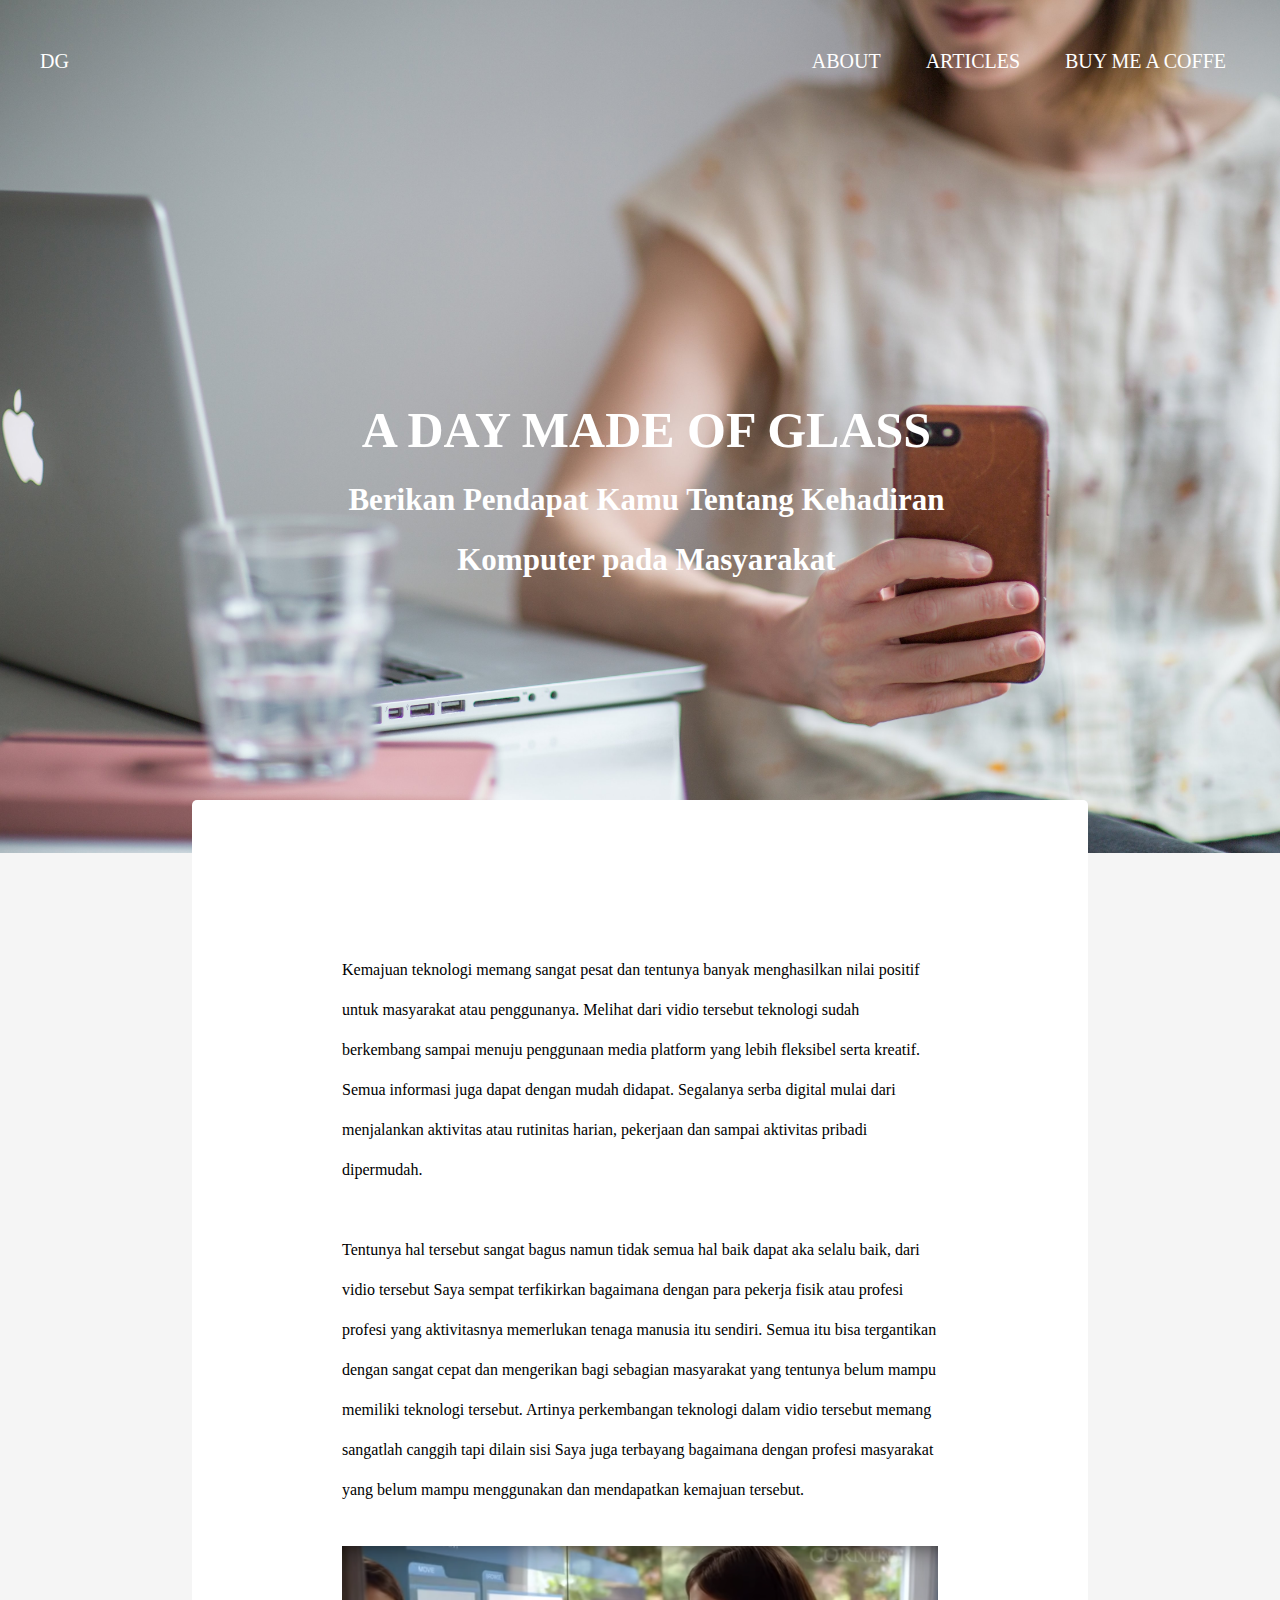
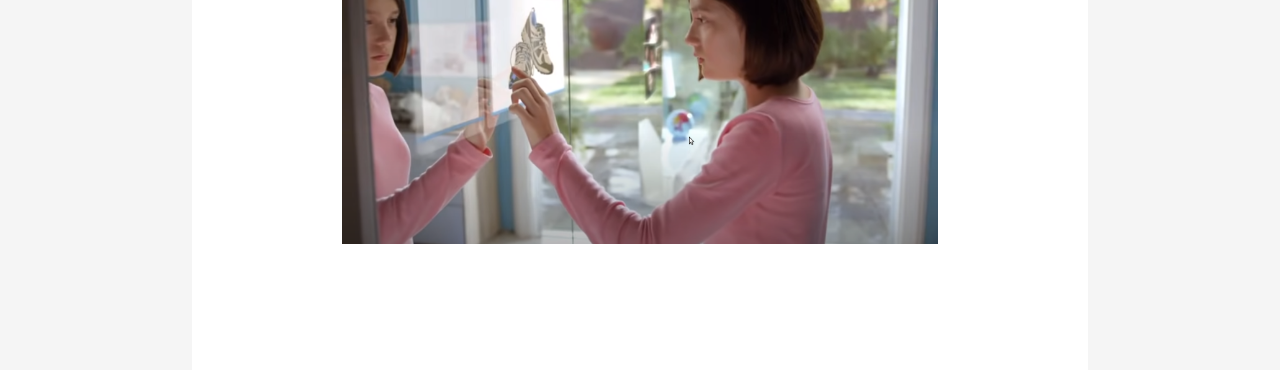
<file: tugas1.html>
<!DOCTYPE html>
<html lang="en">
<head>
    <meta charset="UTF-8">
    <meta http-equiv="X-UA-Compatible" content="IE=edge">
    <meta name="viewport" content="width=device-width, initial-scale=1.0">
    <title>DG - Tugas 1</title>
    <link rel="stylesheet" href="styleArticles.css">
</head>
<body>
    <header>
        <img src="/img/t1.jpg" alt="" width="100%"  class="topgambar">
        <nav>
            <div class="logo">DG</div>
            <div class="nav-links">
                <ul>
                    <li><a href="#">ABOUT</a></li>
                    <li><a href="#">ARTICLES</a></li>
                    <li><a href="#">BUY ME A COFFE</a></li>
                </ul>
            </div>
        </nav>
        <div class="toptxt">
            <h1>A DAY MADE OF GLASS</h1>
            <h2>Berikan Pendapat Kamu Tentang Kehadiran Komputer pada Masyarakat</h2>
        </div>
    </header>
    <main>
        <article>
            <div class="content">
                <p>
                    Kemajuan teknologi memang sangat pesat dan tentunya banyak menghasilkan nilai positif untuk masyarakat atau penggunanya.
                    Melihat dari vidio tersebut teknologi sudah berkembang sampai menuju penggunaan media platform yang lebih fleksibel serta kreatif. 
                    Semua informasi juga dapat dengan mudah didapat. Segalanya serba digital mulai dari menjalankan aktivitas atau rutinitas harian, pekerjaan dan sampai aktivitas pribadi dipermudah.

                <br><br>
                    Tentunya hal tersebut sangat bagus namun tidak semua hal baik dapat aka selalu baik, dari vidio tersebut Saya sempat terfikirkan bagaimana dengan para pekerja fisik atau profesi profesi yang aktivitasnya memerlukan tenaga manusia itu sendiri.
                    Semua itu bisa tergantikan dengan sangat cepat dan mengerikan bagi sebagian masyarakat yang tentunya belum mampu memiliki teknologi tersebut. 
                    Artinya perkembangan teknologi dalam vidio tersebut memang sangatlah canggih tapi dilain sisi Saya juga terbayang bagaimana dengan profesi masyarakat yang belum mampu menggunakan dan mendapatkan kemajuan tersebut.
                </p>
                <br><br>
                <img src="/img/tugas1/gmb1.png" width="100%" alt="gambar a day made of glass">
            </div>
        </article>
    </main>
</body>
</html>
</file>
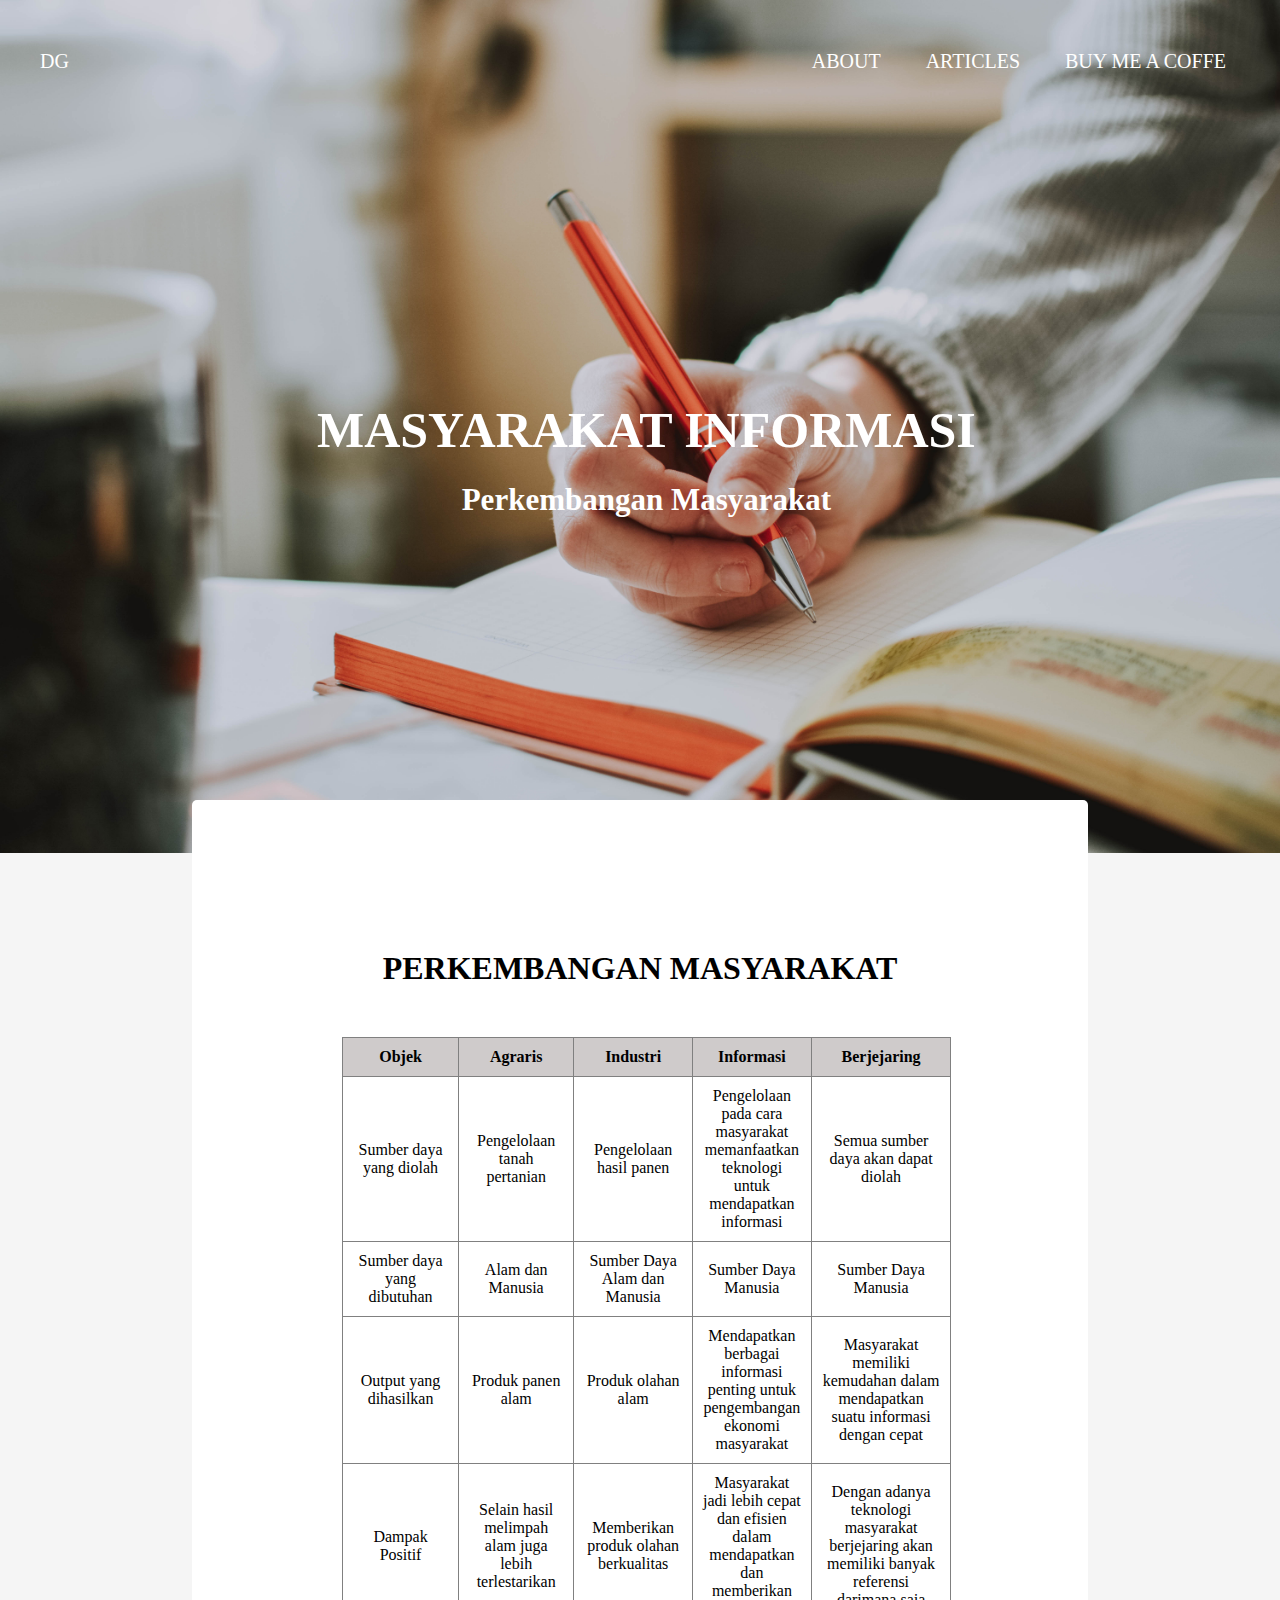
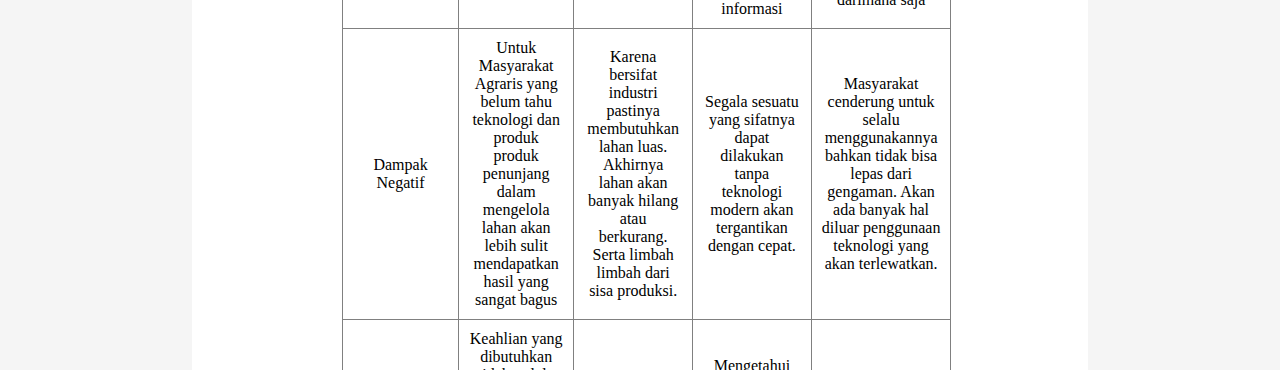
<file: tugas2.html>
<!DOCTYPE html>
<html lang="en">
<head>
    <meta charset="UTF-8">
    <meta http-equiv="X-UA-Compatible" content="IE=edge">
    <meta name="viewport" content="width=device-width, initial-scale=1.0">
    <title>DG - Tugas 2</title>
    <link rel="stylesheet" href="styleArticles.css">
</head>
<body>
    <header>
        <img src="/img/t2.jpg" alt="" width="100%"  class="topgambar">
        <nav>
            <div class="logo">DG</div>
            <div class="nav-links">
                <ul>
                    <li><a href="#">ABOUT</a></li>
                    <li><a href="#">ARTICLES</a></li>
                    <li><a href="#">BUY ME A COFFE</a></li>
                </ul>
            </div>
        </nav>
        <div class="toptxt">
            <h1>MASYARAKAT INFORMASI</h1>
            <h2>Perkembangan Masyarakat</h2>
        </div>
    </header>
    <main>
        <article>
            <div class="content">
                <h1>PERKEMBANGAN MASYARAKAT</h1>
                <table width="100%" border="1">
                    <thead>
                        <tr>
                            <th>Objek</th>
                            <th>Agraris</th>
                            <th>Industri</th>
                            <th>Informasi</th>
                            <th>Berjejaring</th>
                        </tr>
                    </thead>
                    <tbody>
                        <tr>
                            <td>Sumber daya yang diolah</td>
                            <td>Pengelolaan tanah pertanian</td>
                            <td>Pengelolaan hasil panen</td>
                            <td>Pengelolaan pada cara masyarakat memanfaatkan teknologi untuk mendapatkan informasi</td>
                            <td>Semua sumber daya akan dapat diolah</td>
                        </tr>
                        <tr>
                            <td>Sumber daya yang dibutuhan</td>
                            <td>Alam dan Manusia</td>
                            <td>Sumber Daya Alam dan Manusia</td>
                            <td>Sumber Daya Manusia</td>
                            <td>Sumber Daya Manusia</td>
                        </tr>
                        <tr>
                            <td>Output yang dihasilkan</td>
                            <td>Produk panen alam</td>
                            <td>Produk olahan alam</td>
                            <td>Mendapatkan berbagai informasi penting untuk pengembangan ekonomi masyarakat</td>
                            <td>Masyarakat memiliki kemudahan dalam mendapatkan suatu informasi dengan cepat</td>
                        </tr>
                        <tr>
                            <td>Dampak Positif</td>
                            <td>Selain hasil melimpah alam juga lebih terlestarikan</td>
                            <td>Memberikan produk olahan berkualitas</td>
                            <td>Masyarakat jadi lebih cepat dan efisien dalam mendapatkan dan memberikan informasi</td>
                            <td>Dengan adanya teknologi masyarakat berjejaring akan memiliki banyak referensi darimana saja</td>
                        </tr>
                        <tr>
                            <td>Dampak Negatif</td>
                            <td>Untuk Masyarakat Agraris yang belum tahu teknologi dan produk produk penunjang dalam mengelola lahan akan lebih sulit mendapatkan hasil yang sangat bagus</td>
                            <td>Karena bersifat industri pastinya membutuhkan lahan luas. Akhirnya lahan akan banyak hilang atau berkurang. Serta limbah limbah dari sisa produksi.</td>
                            <td>Segala sesuatu yang sifatnya dapat dilakukan tanpa teknologi modern akan tergantikan dengan cepat.</td>
                            <td>Masyarakat cenderung untuk selalu menggunakannya bahkan tidak bisa lepas dari gengaman. Akan ada banyak hal diluar penggunaan teknologi yang akan terlewatkan.</td>
                        </tr>
                        <tr>
                            <td>Keahlian yang dibutuhkan </td>
                            <td>Keahlian yang dibutuhkan tidak terlalu banyak. Contohnya seperti bagaimana cara membajak, menanam, pengobatan, pengairan serta pengetahuan tentang cuaca.</td>
                            <td>Keahlian yang dibutuhkan ialah mampu menggunakan atau mengoprasikan teknologi yang ada.</td>
                            <td>Mengetahui Teknologi modern, mampu mengoprasikan alat modern, mampu mencari mendapatkan dan memberikan informasi.</td>
                            <td>Masyarakat harus bisa menggunakan atau mengoprasikan sebuah alat modern. Memahami fungsinya</td>
                        </tr>
                        <tr>
                            <td>Teknologi</td>
                            <td>Teknologi yang dibutuhkan untuk masyarakat Agraris masih terbilang menengah kebawah </td>
                            <td>Teknologi yang digunakan sudah masuk kelas tinggi karena untuk menghasilkan produk terbaik, Masyarakat Industri akan membutuhkan alat yang canggih.</td>
                            <td>Teknologi modern untuk masyarakat informasi sangatlah penting sebagai media perantara.</td>
                            <td>Teknologi pada masyarakat sudah termasuk canggih.</td>
                        </tr>
                        <tr>
                            <td>Prinsip Perkembangan</td>
                            <td>Sebagai masyarakarat yang masih belum mengikuti banyak perkembangan teknologi , membuat masyarakat susah dalam berkembang dalam berbagai bidang.</td>
                            <td>Masyarakat  mulai beradaptasi dengan perubahan dan perkembangan yang ada pada lingkungan.</td>
                            <td>Masyarakat  lebih mudah mendapatkan informasi yang bisa membangun atau membentuk perkembangan pada diri mereka sendiri.</td>
                            <td>Masyarakat akan  jauh lebih cepat mengikuti perkembangan yang ada karena sudah termasuk kedalam golongan  berjejaring.</td>
                        </tr>
                        <tr>
                            <td>Model Produksi dalam bidang Ekonomi</td>
                            <td>Biasanya model produksi yang digunakan masih bersifat  tradisional.</td>
                            <td>Masyarakat masih menggunakan model tradisional namun sebagian juga sudah mulai menerapkan model produksi modern.</td>
                            <td>Masyarakat sudah banyak mengerti bagaimana prinsip dan praktik model produksi ekonomi.</td>
                            <td>Mayoritas masyarakat menggunakan model produksi modern dalam bidang perekonomiannya.</td>
                        </tr>
                    </tbody>
                </table>
            </div>
        </article>
    </main>
</body>
</html>
</body>
</html>
</file>
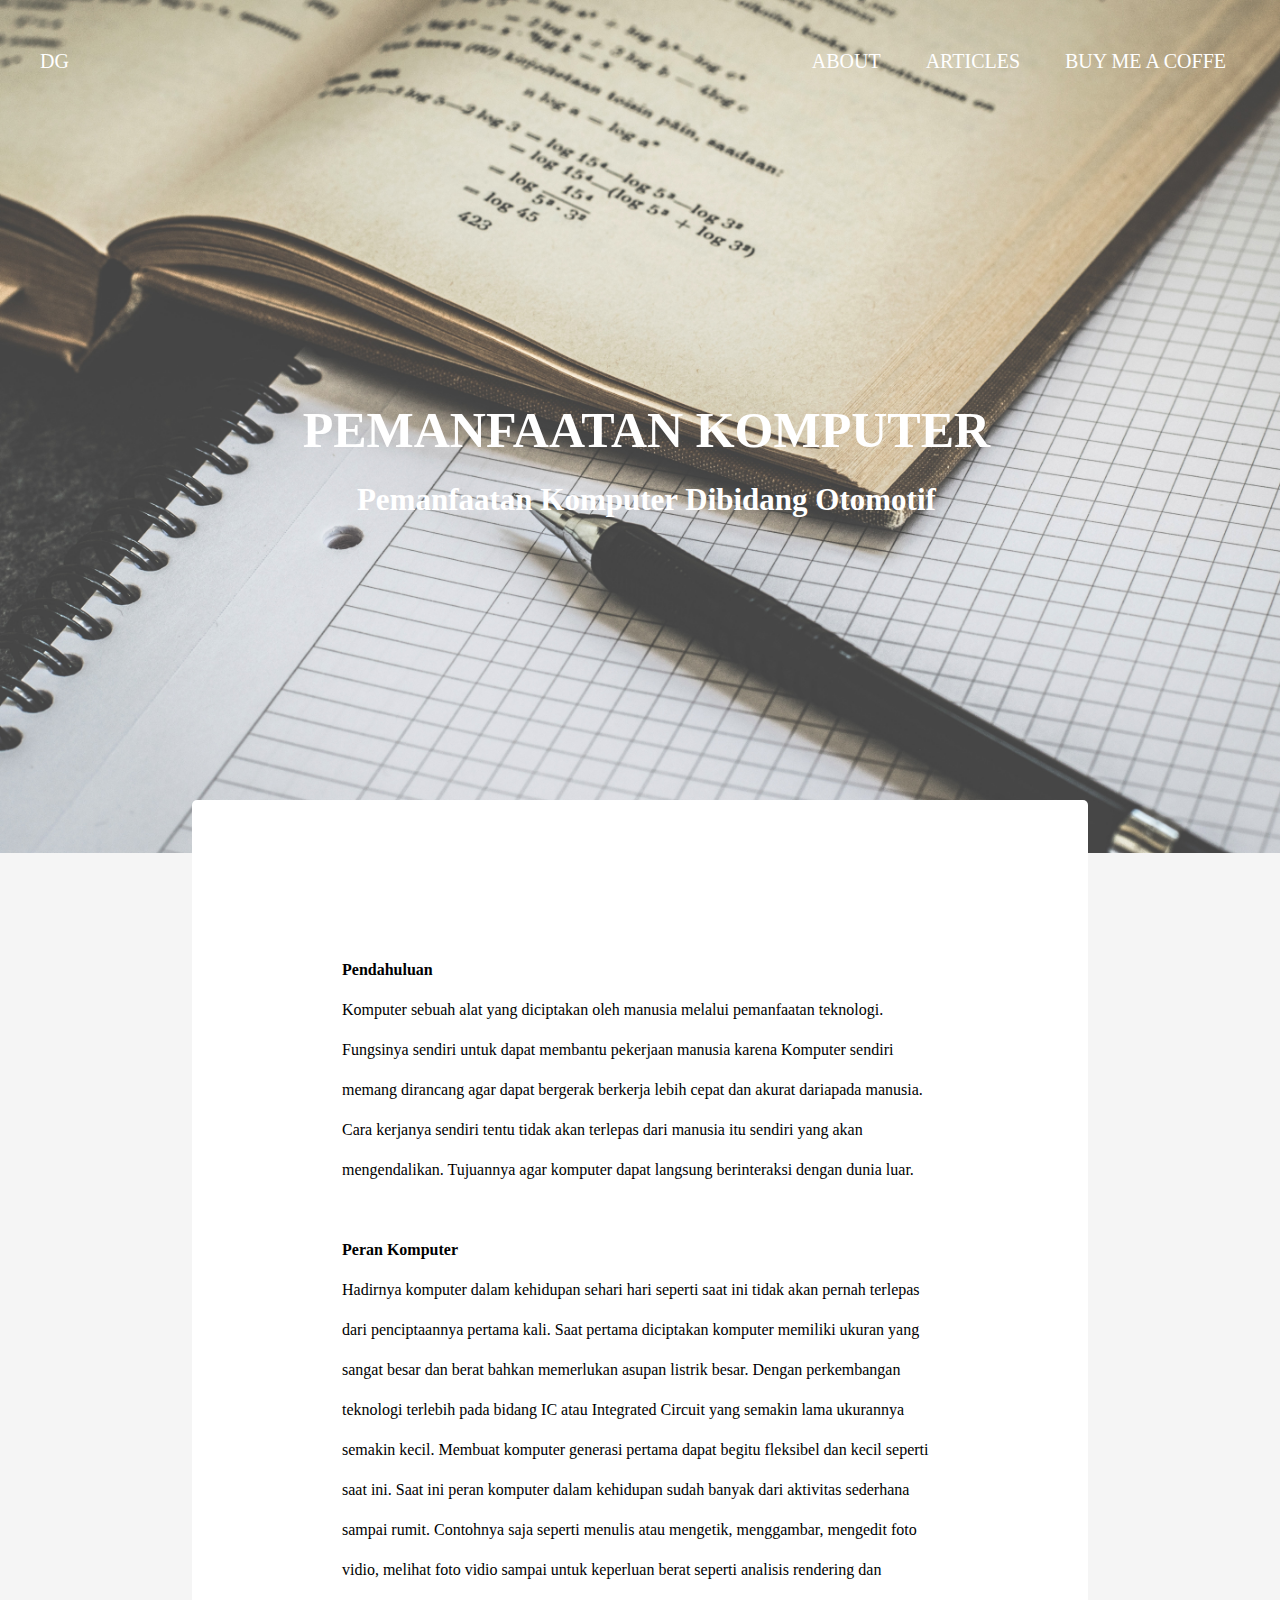
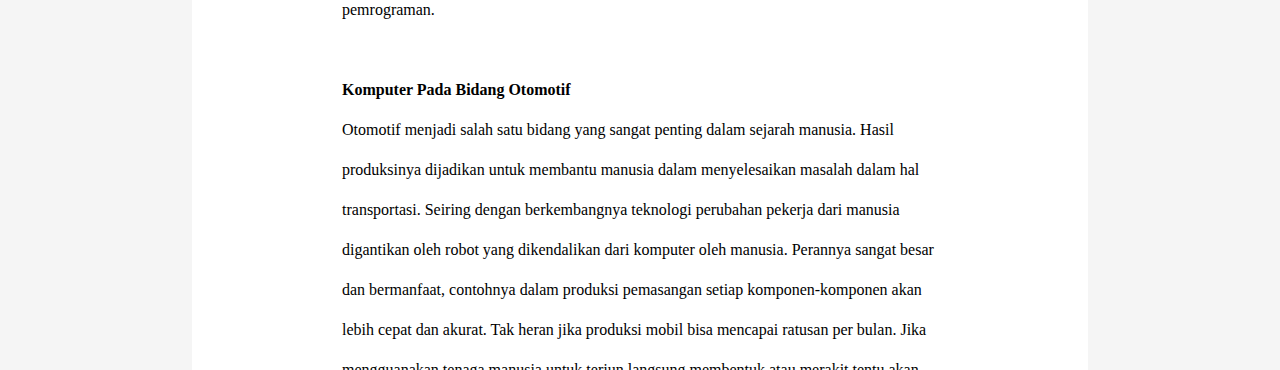
<file: tugas3.html>
<!DOCTYPE html>
<html lang="en">
<head>
    <meta charset="UTF-8">
    <meta http-equiv="X-UA-Compatible" content="IE=edge">
    <meta name="viewport" content="width=device-width, initial-scale=1.0">
    <title>DG - Tugas 1</title>
    <link rel="stylesheet" href="styleArticles.css">
</head>
<body>
    <header>
        <img src="/img/t3.jpg" alt="" width="100%"  class="topgambar">
        <nav>
            <div class="logo">DG</div>
            <div class="nav-links">
                <ul>
                    <li><a href="#">ABOUT</a></li>
                    <li><a href="#">ARTICLES</a></li>
                    <li><a href="#">BUY ME A COFFE</a></li>
                </ul>
            </div>
        </nav>
        <div class="toptxt">
            <h1>PEMANFAATAN KOMPUTER</h1>
            <h2>Pemanfaatan Komputer Dibidang Otomotif</h2>
        </div>
    </header>
    <main>
        <article>
            <div class="content">
                <p>
                    <strong>Pendahuluan</strong>
                    <br>
                    Komputer sebuah alat yang diciptakan oleh manusia melalui pemanfaatan teknologi. Fungsinya sendiri untuk dapat membantu pekerjaan manusia karena Komputer sendiri memang dirancang agar dapat bergerak berkerja lebih cepat dan akurat dariapada manusia. Cara kerjanya sendiri tentu tidak akan terlepas dari manusia itu sendiri yang akan mengendalikan. Tujuannya agar komputer dapat langsung berinteraksi dengan dunia luar. 
                    <br><br>
                    <strong>Peran Komputer</strong>
                    <br>
                    Hadirnya komputer dalam kehidupan sehari hari seperti saat ini tidak akan pernah terlepas dari penciptaannya pertama kali. Saat pertama diciptakan komputer memiliki ukuran yang sangat besar dan berat bahkan memerlukan asupan listrik besar. Dengan perkembangan teknologi terlebih pada bidang IC atau Integrated Circuit yang semakin lama ukurannya semakin kecil. Membuat komputer generasi pertama dapat begitu fleksibel dan kecil seperti saat ini. 
                    Saat ini peran komputer dalam kehidupan sudah banyak dari aktivitas sederhana sampai rumit. Contohnya saja seperti menulis atau mengetik, menggambar, mengedit foto vidio, melihat foto vidio  sampai untuk keperluan berat seperti analisis rendering dan pemrograman. 
                    <br><br>
                    <strong>Komputer Pada Bidang Otomotif</strong>
                    <br>
                    Otomotif menjadi salah satu bidang yang sangat penting dalam sejarah manusia. Hasil produksinya dijadikan untuk membantu manusia dalam menyelesaikan masalah dalam hal transportasi. Seiring dengan berkembangnya teknologi perubahan pekerja dari manusia digantikan oleh robot yang dikendalikan dari komputer oleh manusia. Perannya sangat besar dan bermanfaat, contohnya dalam produksi pemasangan setiap komponen-komponen akan lebih cepat dan akurat. Tak heran jika produksi mobil bisa mencapai ratusan per bulan. Jika mengguanakan tenaga manusia untuk terjun langsung membentuk atau merakit tentu akan memakan banyak waktu dan stamina. Komputer juga dapat dikendalikan untuk bisa mengangkat benda-benda yang memiliki beban berat. Dengan begitu peran Komputer sendiri menjadi sangat penting dan menguntungkan.
                </p>
                <br><br>
                <img src="/img/tugas3/gmb.JPG" width="30%" alt="gambar a day made of glass">
            </div>
        </article>
    </main>
</body>
</html>
</file>
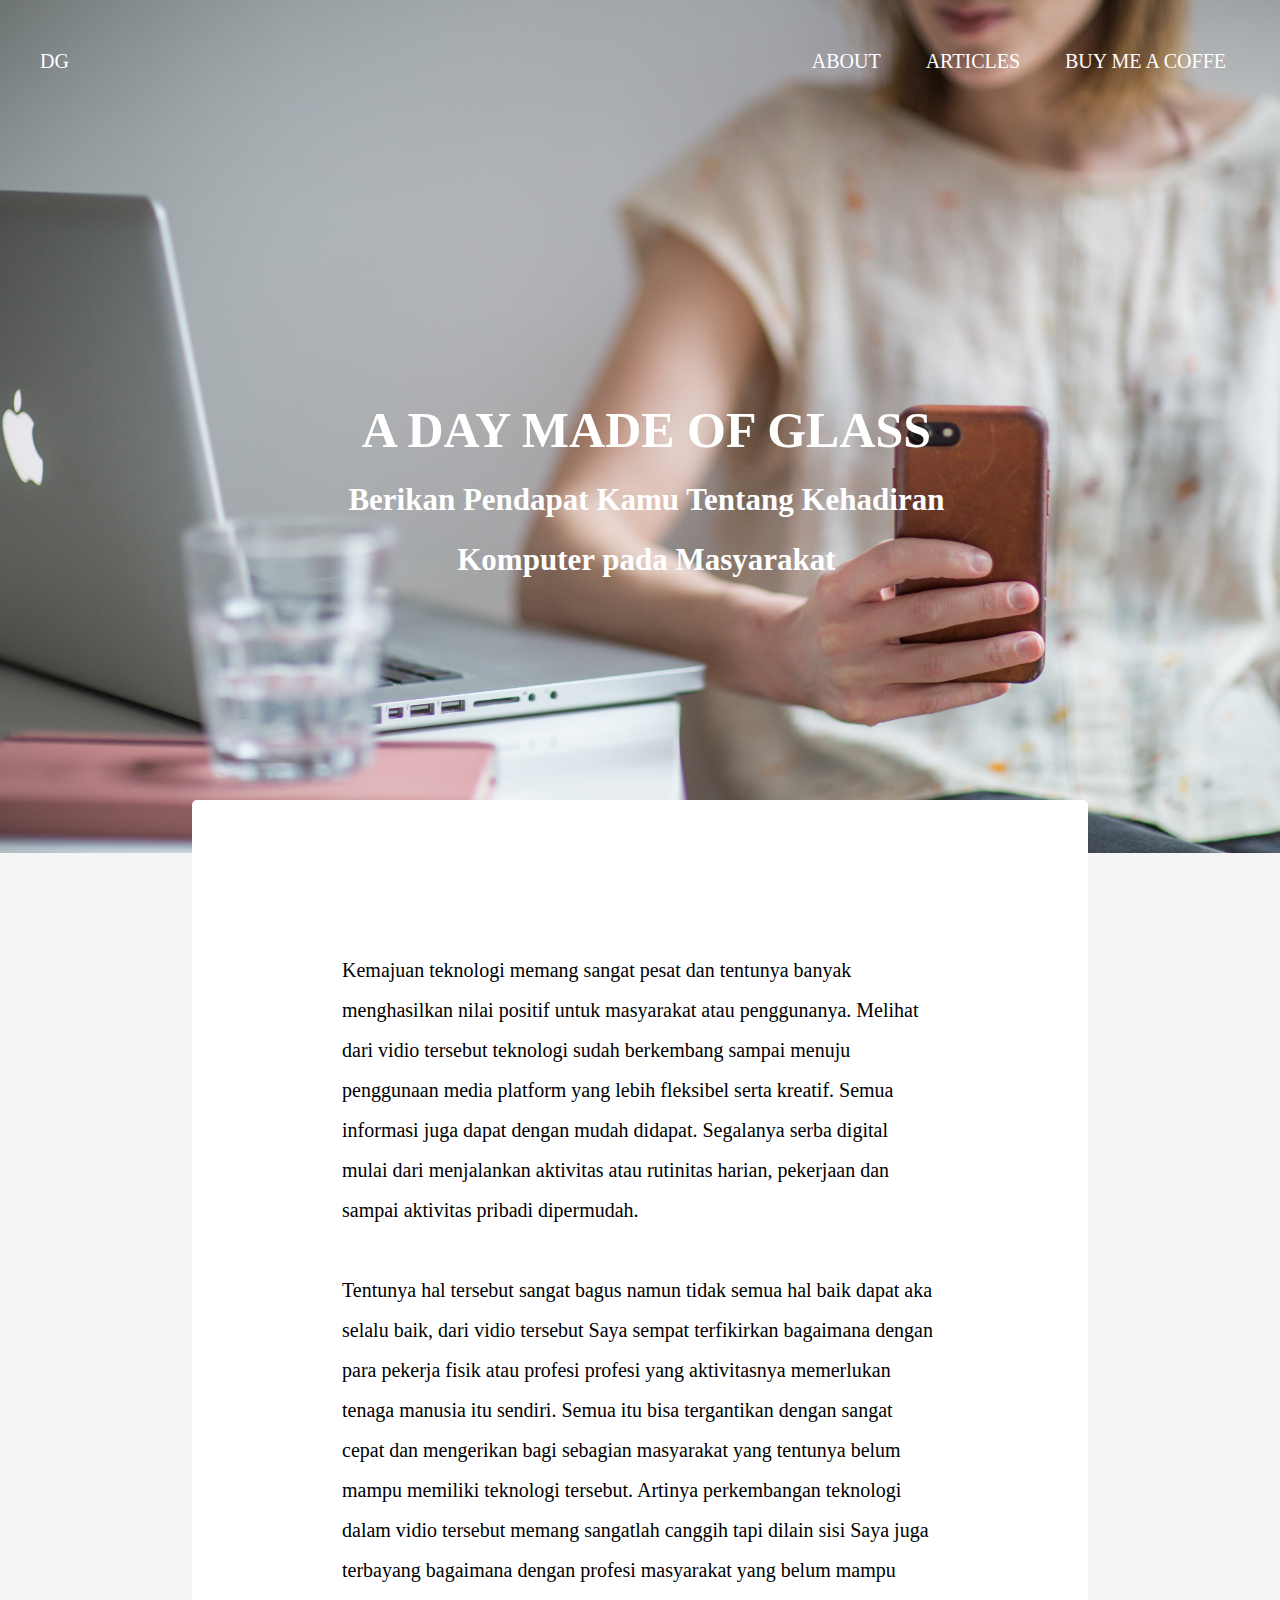
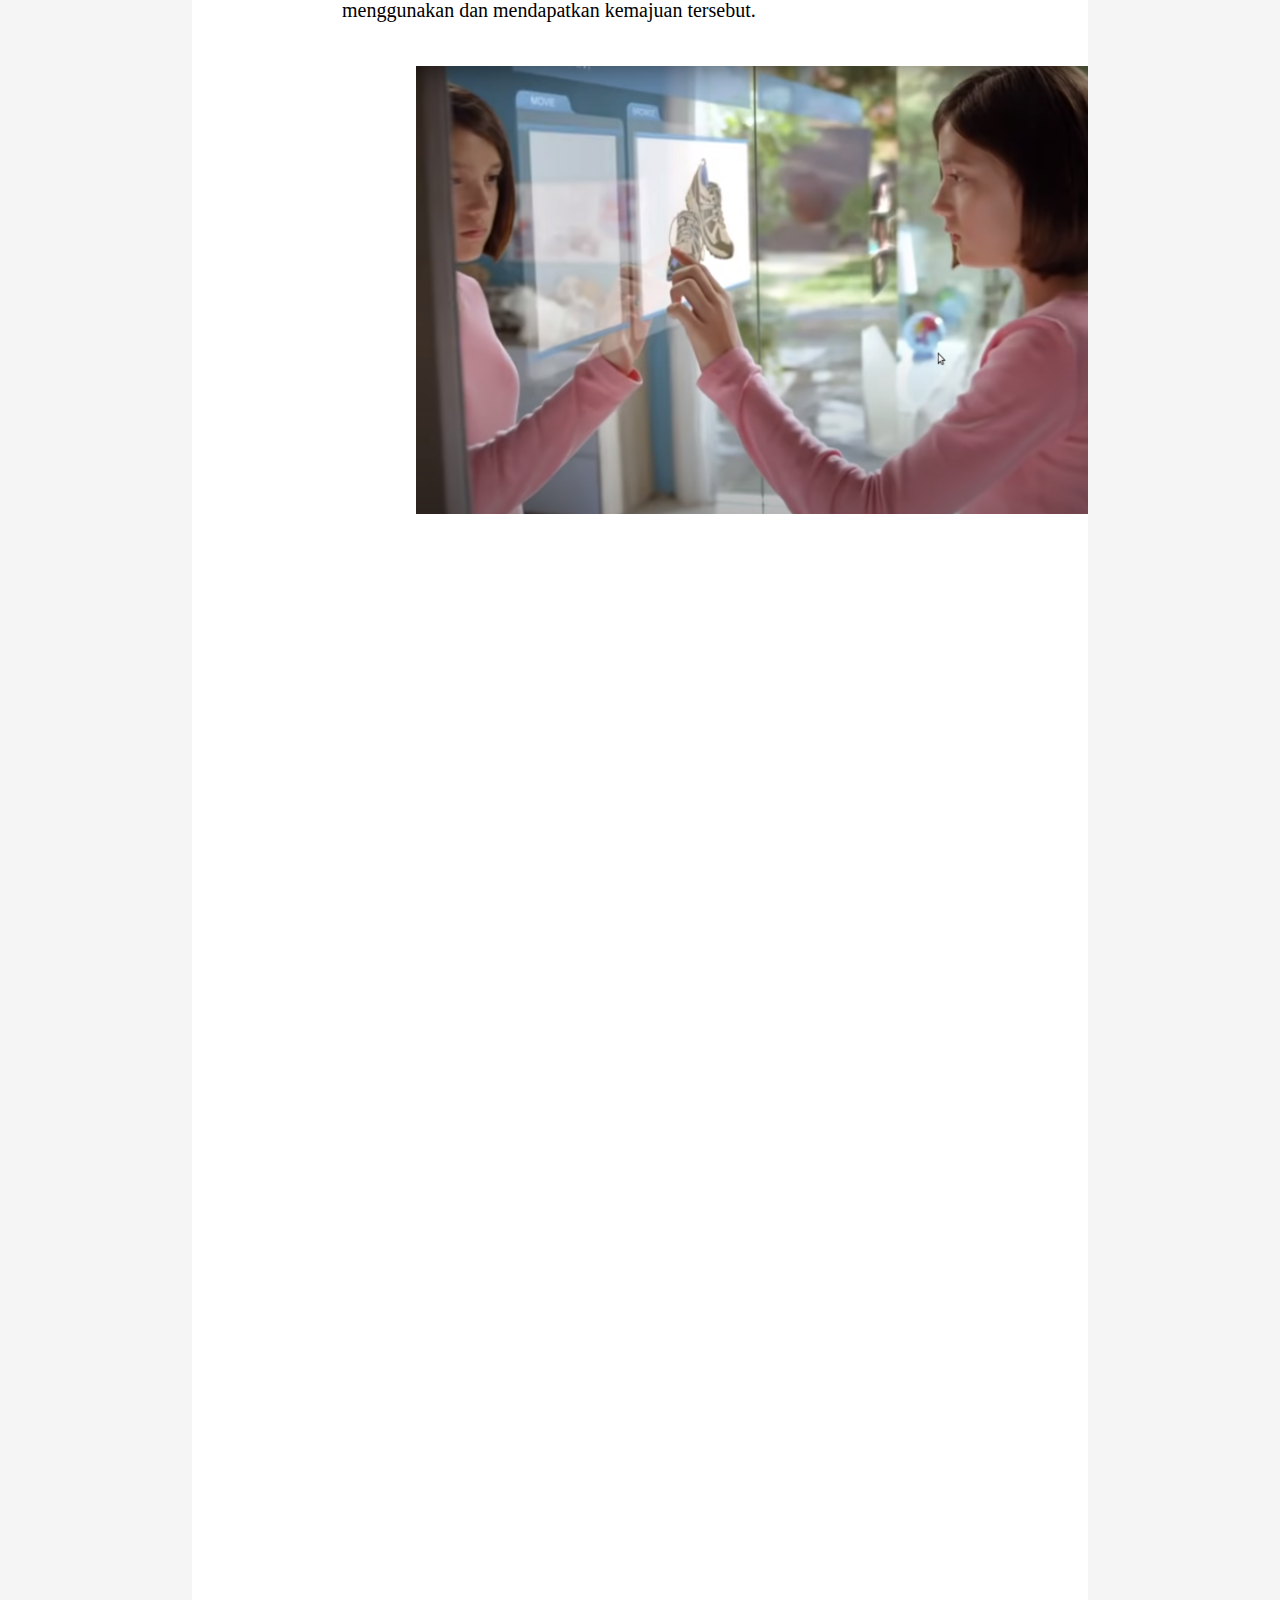
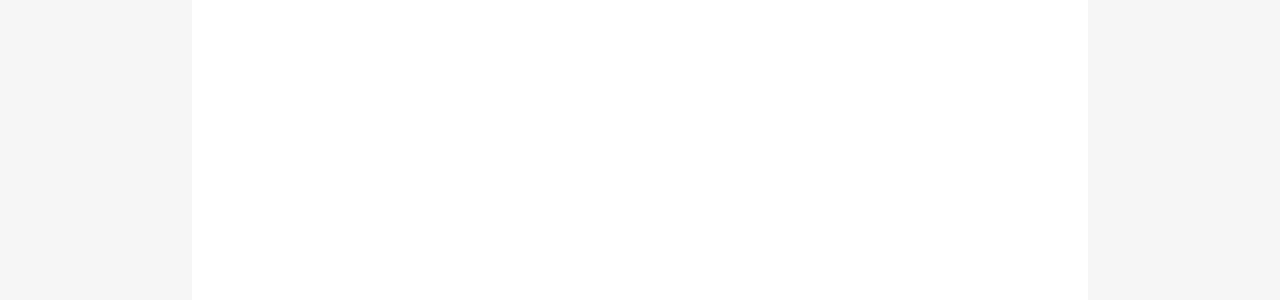
<file: work/tugas1.html>
<!DOCTYPE html>
<html lang="en">
<head>
    <meta charset="UTF-8">
    <meta http-equiv="X-UA-Compatible" content="IE=edge">
    <meta name="viewport" content="width=device-width, initial-scale=1.0">
    <title>DG - Tugas 1</title>
    <link rel="stylesheet" href="../style/styleArticles.css">
</head>
<body>
    <header>
        <img src="/img/tugas1/t1.jpg" alt="" width="100%"  class="topgambar">
        <nav>
            <div class="logo">DG</div>
            <div class="nav-links">
                <ul>
                    <li><a href="#">ABOUT</a></li>
                    <li><a href="#">ARTICLES</a></li>
                    <li><a href="#">BUY ME A COFFE</a></li>
                </ul>
            </div>
        </nav>
        <div class="toptxt">
            <h1>A DAY MADE OF GLASS</h1>
            <h2>Berikan Pendapat Kamu Tentang Kehadiran Komputer pada Masyarakat</h2>
        </div>
    </header>
    <main>
        <article>
            <div class="content">
                <p>
                    Kemajuan teknologi memang sangat pesat dan tentunya banyak menghasilkan nilai positif untuk masyarakat atau penggunanya.
                    Melihat dari vidio tersebut teknologi sudah berkembang sampai menuju penggunaan media platform yang lebih fleksibel serta kreatif. 
                    Semua informasi juga dapat dengan mudah didapat. Segalanya serba digital mulai dari menjalankan aktivitas atau rutinitas harian, pekerjaan dan sampai aktivitas pribadi dipermudah.

                <br><br>
                    Tentunya hal tersebut sangat bagus namun tidak semua hal baik dapat aka selalu baik, dari vidio tersebut Saya sempat terfikirkan bagaimana dengan para pekerja fisik atau profesi profesi yang aktivitasnya memerlukan tenaga manusia itu sendiri.
                    Semua itu bisa tergantikan dengan sangat cepat dan mengerikan bagi sebagian masyarakat yang tentunya belum mampu memiliki teknologi tersebut. 
                    Artinya perkembangan teknologi dalam vidio tersebut memang sangatlah canggih tapi dilain sisi Saya juga terbayang bagaimana dengan profesi masyarakat yang belum mampu menggunakan dan mendapatkan kemajuan tersebut.
                </p>
                <br><br>
                <img src="/img/tugas1/gmb1.png" width="100%" alt="gambar a day made of glass">
            </div>
        </article>
    </main>
</body>
</html>
</file>
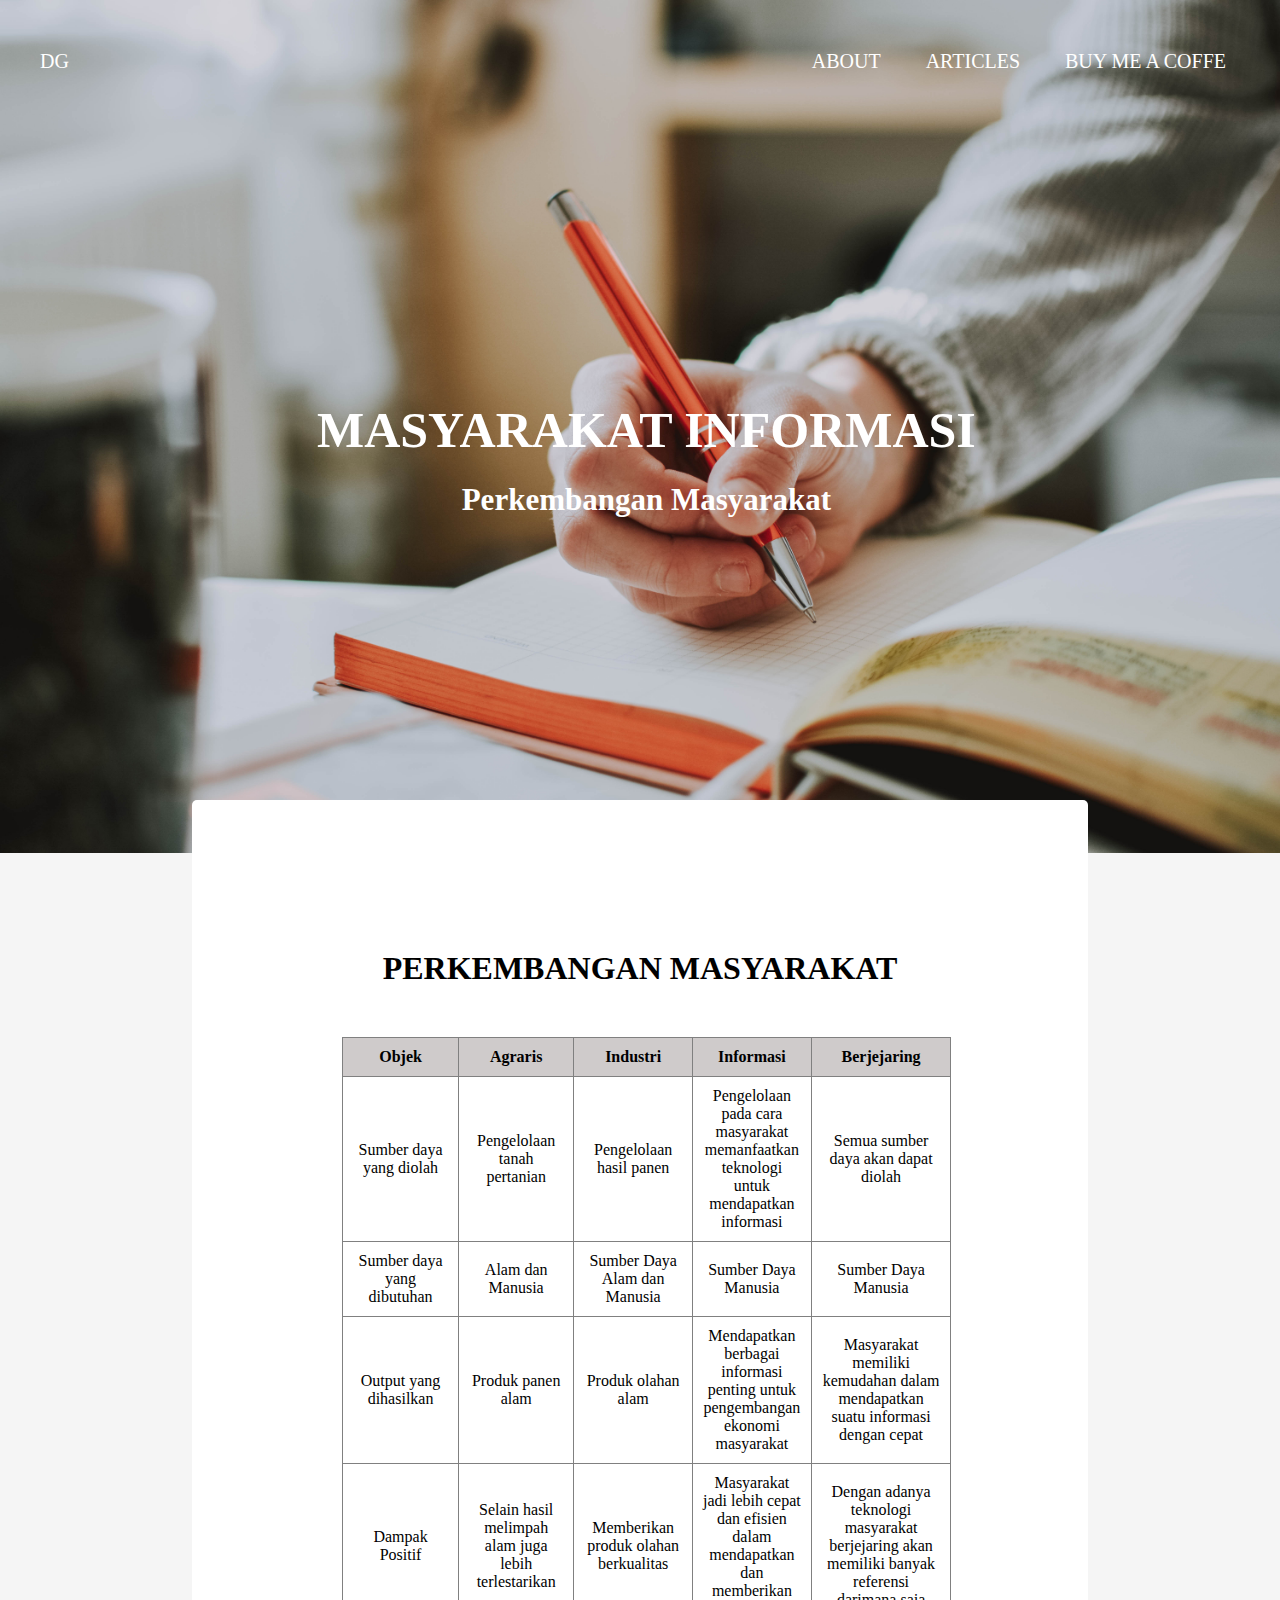
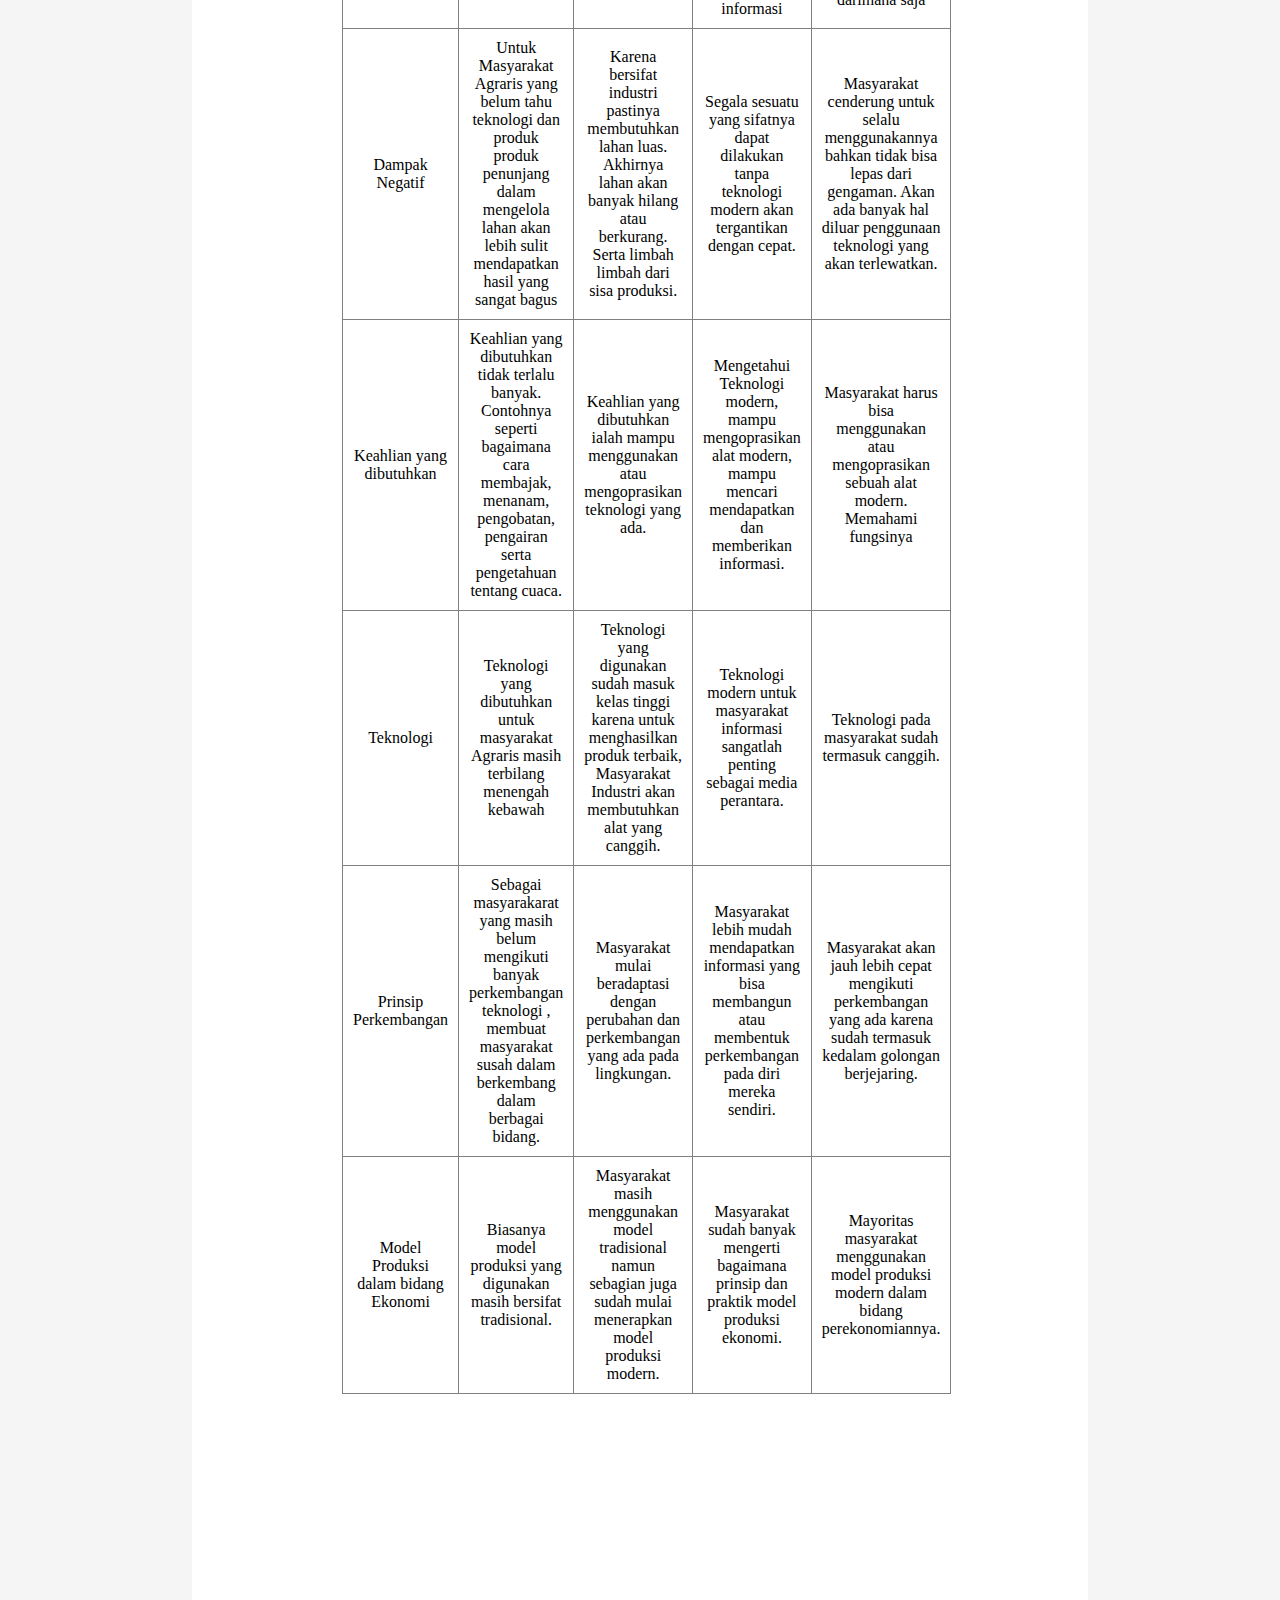
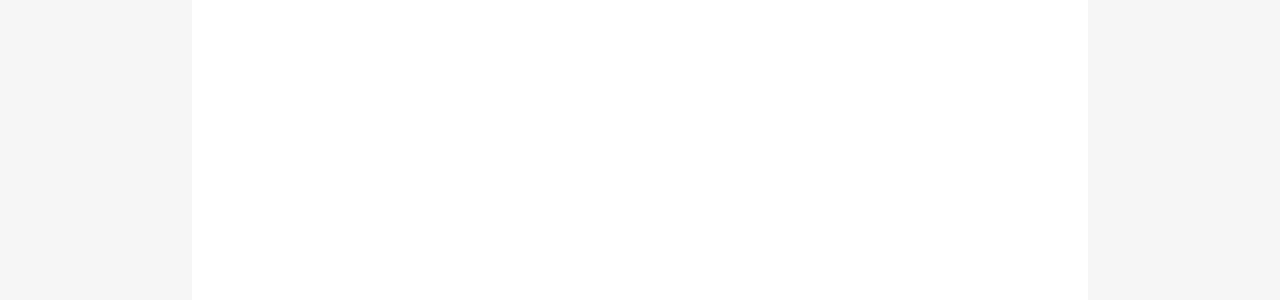
<file: work/tugas2.html>
<!DOCTYPE html>
<html lang="en">
<head>
    <meta charset="UTF-8">
    <meta http-equiv="X-UA-Compatible" content="IE=edge">
    <meta name="viewport" content="width=device-width, initial-scale=1.0">
    <title>DG - Tugas 2</title>
    <link rel="stylesheet" href="../style/styleArticles.css">
</head>
<body>
    <header>
        <img src="/img/tugas2/t2.jpg" alt="" width="100%"  class="topgambar">
        <nav>
            <div class="logo">DG</div>
            <div class="nav-links">
                <ul>
                    <li><a href="#">ABOUT</a></li>
                    <li><a href="#">ARTICLES</a></li>
                    <li><a href="#">BUY ME A COFFE</a></li>
                </ul>
            </div>
        </nav>
        <div class="toptxt">
            <h1>MASYARAKAT INFORMASI</h1>
            <h2>Perkembangan Masyarakat</h2>
        </div>
    </header>
    <main>
        <article>
            <div class="content">
                <h1>PERKEMBANGAN MASYARAKAT</h1>
                <table width="100%" border="1">
                    <thead>
                        <tr>
                            <th>Objek</th>
                            <th>Agraris</th>
                            <th>Industri</th>
                            <th>Informasi</th>
                            <th>Berjejaring</th>
                        </tr>
                    </thead>
                    <tbody>
                        <tr>
                            <td>Sumber daya yang diolah</td>
                            <td>Pengelolaan tanah pertanian</td>
                            <td>Pengelolaan hasil panen</td>
                            <td>Pengelolaan pada cara masyarakat memanfaatkan teknologi untuk mendapatkan informasi</td>
                            <td>Semua sumber daya akan dapat diolah</td>
                        </tr>
                        <tr>
                            <td>Sumber daya yang dibutuhan</td>
                            <td>Alam dan Manusia</td>
                            <td>Sumber Daya Alam dan Manusia</td>
                            <td>Sumber Daya Manusia</td>
                            <td>Sumber Daya Manusia</td>
                        </tr>
                        <tr>
                            <td>Output yang dihasilkan</td>
                            <td>Produk panen alam</td>
                            <td>Produk olahan alam</td>
                            <td>Mendapatkan berbagai informasi penting untuk pengembangan ekonomi masyarakat</td>
                            <td>Masyarakat memiliki kemudahan dalam mendapatkan suatu informasi dengan cepat</td>
                        </tr>
                        <tr>
                            <td>Dampak Positif</td>
                            <td>Selain hasil melimpah alam juga lebih terlestarikan</td>
                            <td>Memberikan produk olahan berkualitas</td>
                            <td>Masyarakat jadi lebih cepat dan efisien dalam mendapatkan dan memberikan informasi</td>
                            <td>Dengan adanya teknologi masyarakat berjejaring akan memiliki banyak referensi darimana saja</td>
                        </tr>
                        <tr>
                            <td>Dampak Negatif</td>
                            <td>Untuk Masyarakat Agraris yang belum tahu teknologi dan produk produk penunjang dalam mengelola lahan akan lebih sulit mendapatkan hasil yang sangat bagus</td>
                            <td>Karena bersifat industri pastinya membutuhkan lahan luas. Akhirnya lahan akan banyak hilang atau berkurang. Serta limbah limbah dari sisa produksi.</td>
                            <td>Segala sesuatu yang sifatnya dapat dilakukan tanpa teknologi modern akan tergantikan dengan cepat.</td>
                            <td>Masyarakat cenderung untuk selalu menggunakannya bahkan tidak bisa lepas dari gengaman. Akan ada banyak hal diluar penggunaan teknologi yang akan terlewatkan.</td>
                        </tr>
                        <tr>
                            <td>Keahlian yang dibutuhkan </td>
                            <td>Keahlian yang dibutuhkan tidak terlalu banyak. Contohnya seperti bagaimana cara membajak, menanam, pengobatan, pengairan serta pengetahuan tentang cuaca.</td>
                            <td>Keahlian yang dibutuhkan ialah mampu menggunakan atau mengoprasikan teknologi yang ada.</td>
                            <td>Mengetahui Teknologi modern, mampu mengoprasikan alat modern, mampu mencari mendapatkan dan memberikan informasi.</td>
                            <td>Masyarakat harus bisa menggunakan atau mengoprasikan sebuah alat modern. Memahami fungsinya</td>
                        </tr>
                        <tr>
                            <td>Teknologi</td>
                            <td>Teknologi yang dibutuhkan untuk masyarakat Agraris masih terbilang menengah kebawah </td>
                            <td>Teknologi yang digunakan sudah masuk kelas tinggi karena untuk menghasilkan produk terbaik, Masyarakat Industri akan membutuhkan alat yang canggih.</td>
                            <td>Teknologi modern untuk masyarakat informasi sangatlah penting sebagai media perantara.</td>
                            <td>Teknologi pada masyarakat sudah termasuk canggih.</td>
                        </tr>
                        <tr>
                            <td>Prinsip Perkembangan</td>
                            <td>Sebagai masyarakarat yang masih belum mengikuti banyak perkembangan teknologi , membuat masyarakat susah dalam berkembang dalam berbagai bidang.</td>
                            <td>Masyarakat  mulai beradaptasi dengan perubahan dan perkembangan yang ada pada lingkungan.</td>
                            <td>Masyarakat  lebih mudah mendapatkan informasi yang bisa membangun atau membentuk perkembangan pada diri mereka sendiri.</td>
                            <td>Masyarakat akan  jauh lebih cepat mengikuti perkembangan yang ada karena sudah termasuk kedalam golongan  berjejaring.</td>
                        </tr>
                        <tr>
                            <td>Model Produksi dalam bidang Ekonomi</td>
                            <td>Biasanya model produksi yang digunakan masih bersifat  tradisional.</td>
                            <td>Masyarakat masih menggunakan model tradisional namun sebagian juga sudah mulai menerapkan model produksi modern.</td>
                            <td>Masyarakat sudah banyak mengerti bagaimana prinsip dan praktik model produksi ekonomi.</td>
                            <td>Mayoritas masyarakat menggunakan model produksi modern dalam bidang perekonomiannya.</td>
                        </tr>
                    </tbody>
                </table>
            </div>
        </article>
    </main>
</body>
</html>
</body>
</html>
</file>
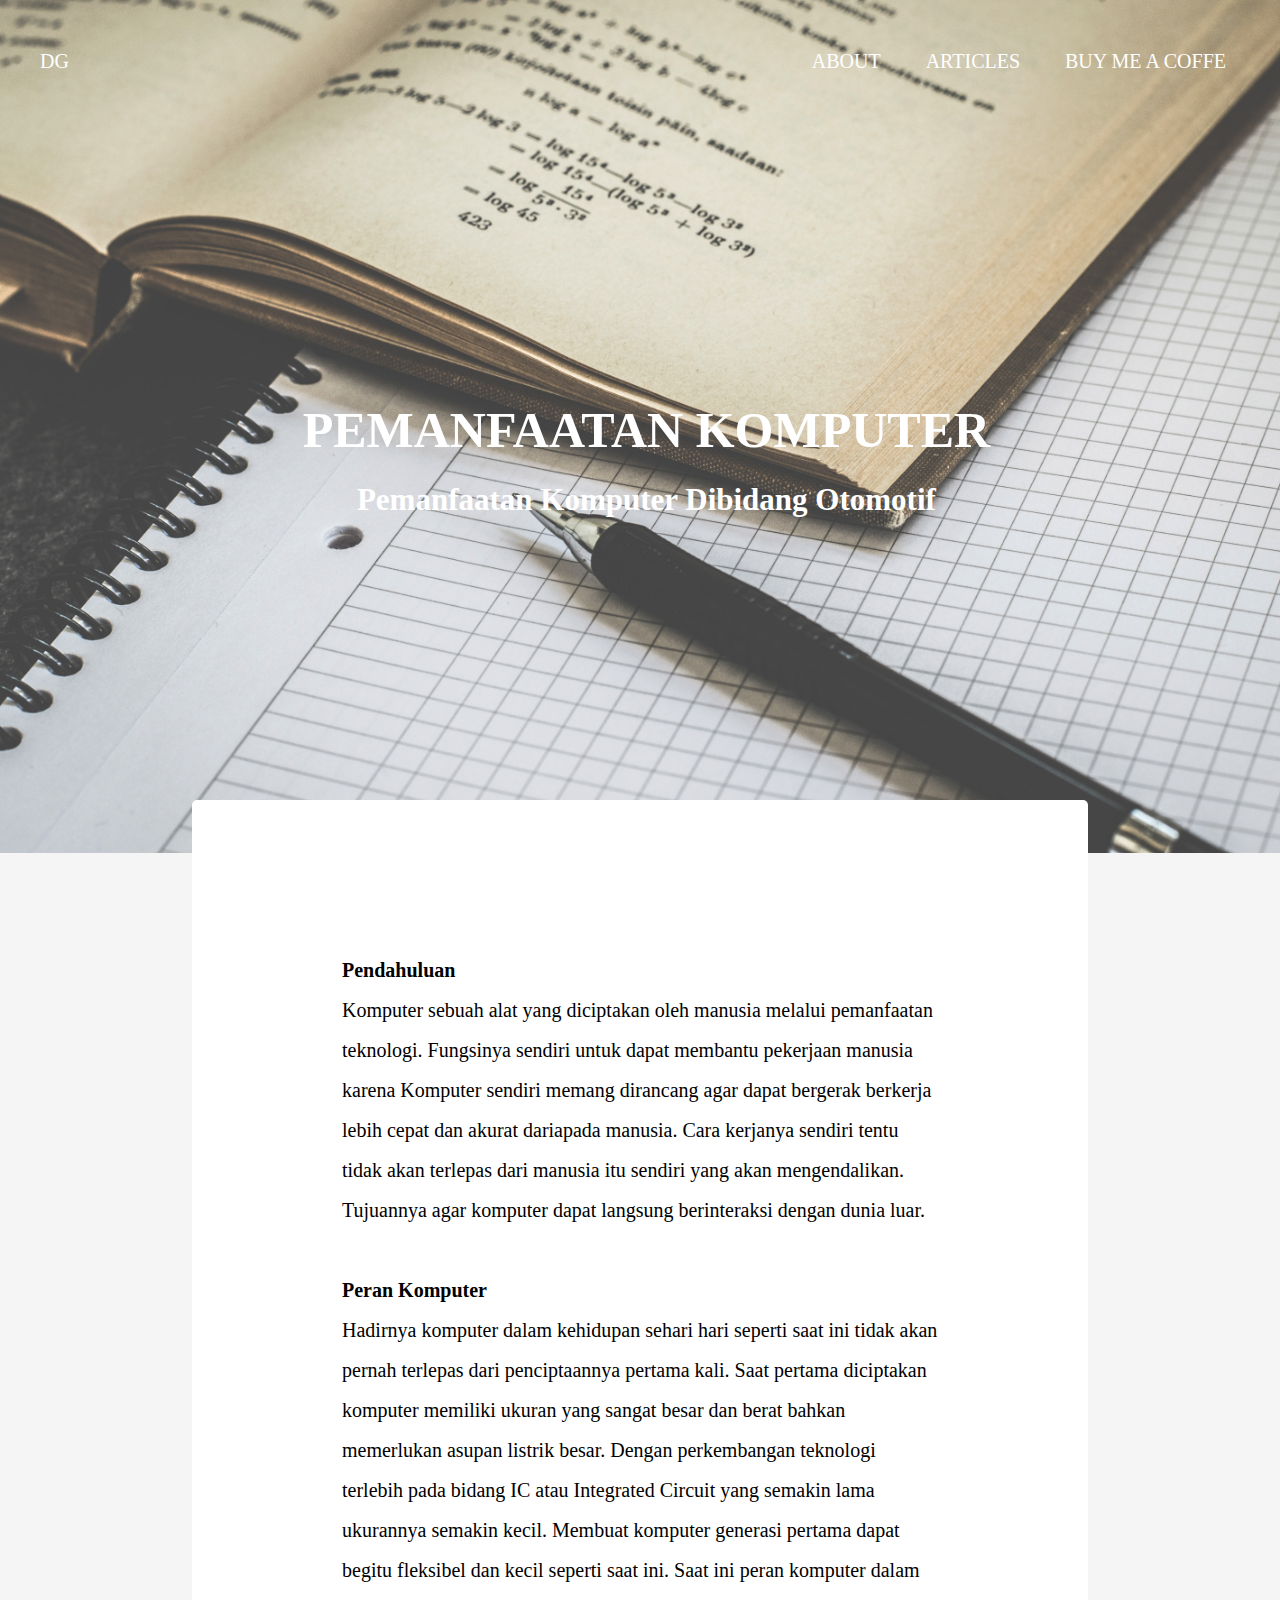
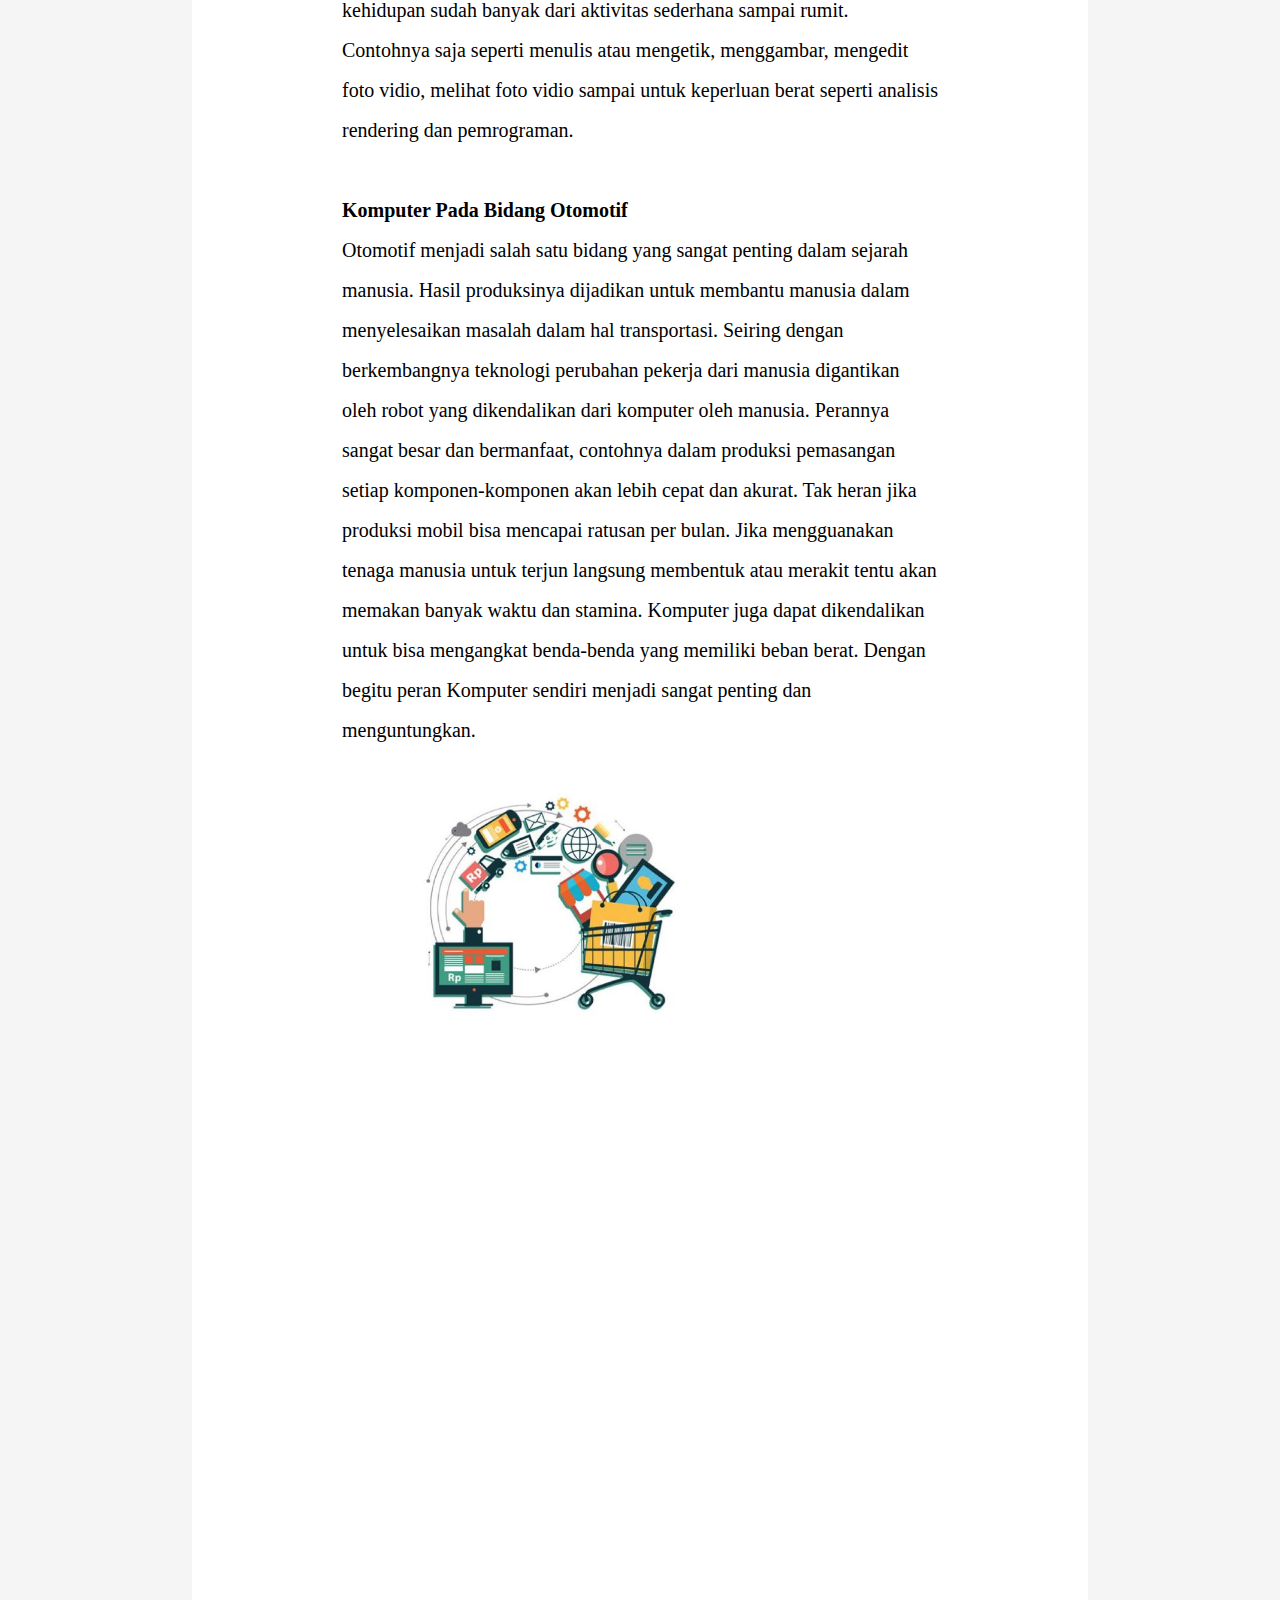
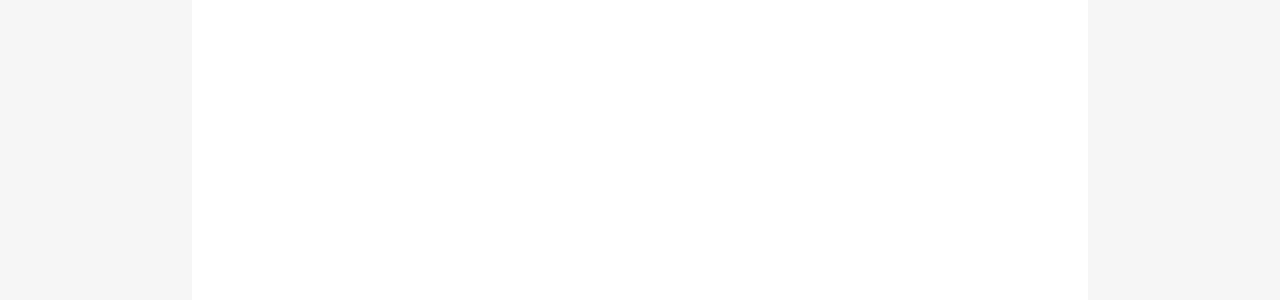
<file: work/tugas3.html>
<!DOCTYPE html>
<html lang="en">
<head>
    <meta charset="UTF-8">
    <meta http-equiv="X-UA-Compatible" content="IE=edge">
    <meta name="viewport" content="width=device-width, initial-scale=1.0">
    <title>DG - Tugas 3</title>
    <link rel="stylesheet" href="../style/styleArticles.css">
</head>
<body>
    <header>
        <img src="/img/tugas3/t3.jpg" alt="" width="100%"  class="topgambar">
        <nav>
            <div class="logo">DG</div>
            <div class="nav-links">
                <ul>
                    <li><a href="#">ABOUT</a></li>
                    <li><a href="#">ARTICLES</a></li>
                    <li><a href="#">BUY ME A COFFE</a></li>
                </ul>
            </div>
        </nav>
        <div class="toptxt">
            <h1>PEMANFAATAN KOMPUTER</h1>
            <h2>Pemanfaatan Komputer Dibidang Otomotif</h2>
        </div>
    </header>
    <main>
        <article>
            <div class="content">
                <p>
                    <strong>Pendahuluan</strong>
                    <br>
                    Komputer sebuah alat yang diciptakan oleh manusia melalui pemanfaatan teknologi. Fungsinya sendiri untuk dapat membantu pekerjaan manusia karena Komputer sendiri memang dirancang agar dapat bergerak berkerja lebih cepat dan akurat dariapada manusia. Cara kerjanya sendiri tentu tidak akan terlepas dari manusia itu sendiri yang akan mengendalikan. Tujuannya agar komputer dapat langsung berinteraksi dengan dunia luar. 
                    <br><br>
                    <strong>Peran Komputer</strong>
                    <br>
                    Hadirnya komputer dalam kehidupan sehari hari seperti saat ini tidak akan pernah terlepas dari penciptaannya pertama kali. Saat pertama diciptakan komputer memiliki ukuran yang sangat besar dan berat bahkan memerlukan asupan listrik besar. Dengan perkembangan teknologi terlebih pada bidang IC atau Integrated Circuit yang semakin lama ukurannya semakin kecil. Membuat komputer generasi pertama dapat begitu fleksibel dan kecil seperti saat ini. 
                    Saat ini peran komputer dalam kehidupan sudah banyak dari aktivitas sederhana sampai rumit. Contohnya saja seperti menulis atau mengetik, menggambar, mengedit foto vidio, melihat foto vidio  sampai untuk keperluan berat seperti analisis rendering dan pemrograman. 
                    <br><br>
                    <strong>Komputer Pada Bidang Otomotif</strong>
                    <br>
                    Otomotif menjadi salah satu bidang yang sangat penting dalam sejarah manusia. Hasil produksinya dijadikan untuk membantu manusia dalam menyelesaikan masalah dalam hal transportasi. Seiring dengan berkembangnya teknologi perubahan pekerja dari manusia digantikan oleh robot yang dikendalikan dari komputer oleh manusia. Perannya sangat besar dan bermanfaat, contohnya dalam produksi pemasangan setiap komponen-komponen akan lebih cepat dan akurat. Tak heran jika produksi mobil bisa mencapai ratusan per bulan. Jika mengguanakan tenaga manusia untuk terjun langsung membentuk atau merakit tentu akan memakan banyak waktu dan stamina. Komputer juga dapat dikendalikan untuk bisa mengangkat benda-benda yang memiliki beban berat. Dengan begitu peran Komputer sendiri menjadi sangat penting dan menguntungkan.
                </p>
                <br><br>
                <img src="/img/tugas3/gmb.JPG" width="30%" alt="gambar a day made of glass">
            </div>
        </article>
    </main>
</body>
</html>
</file>
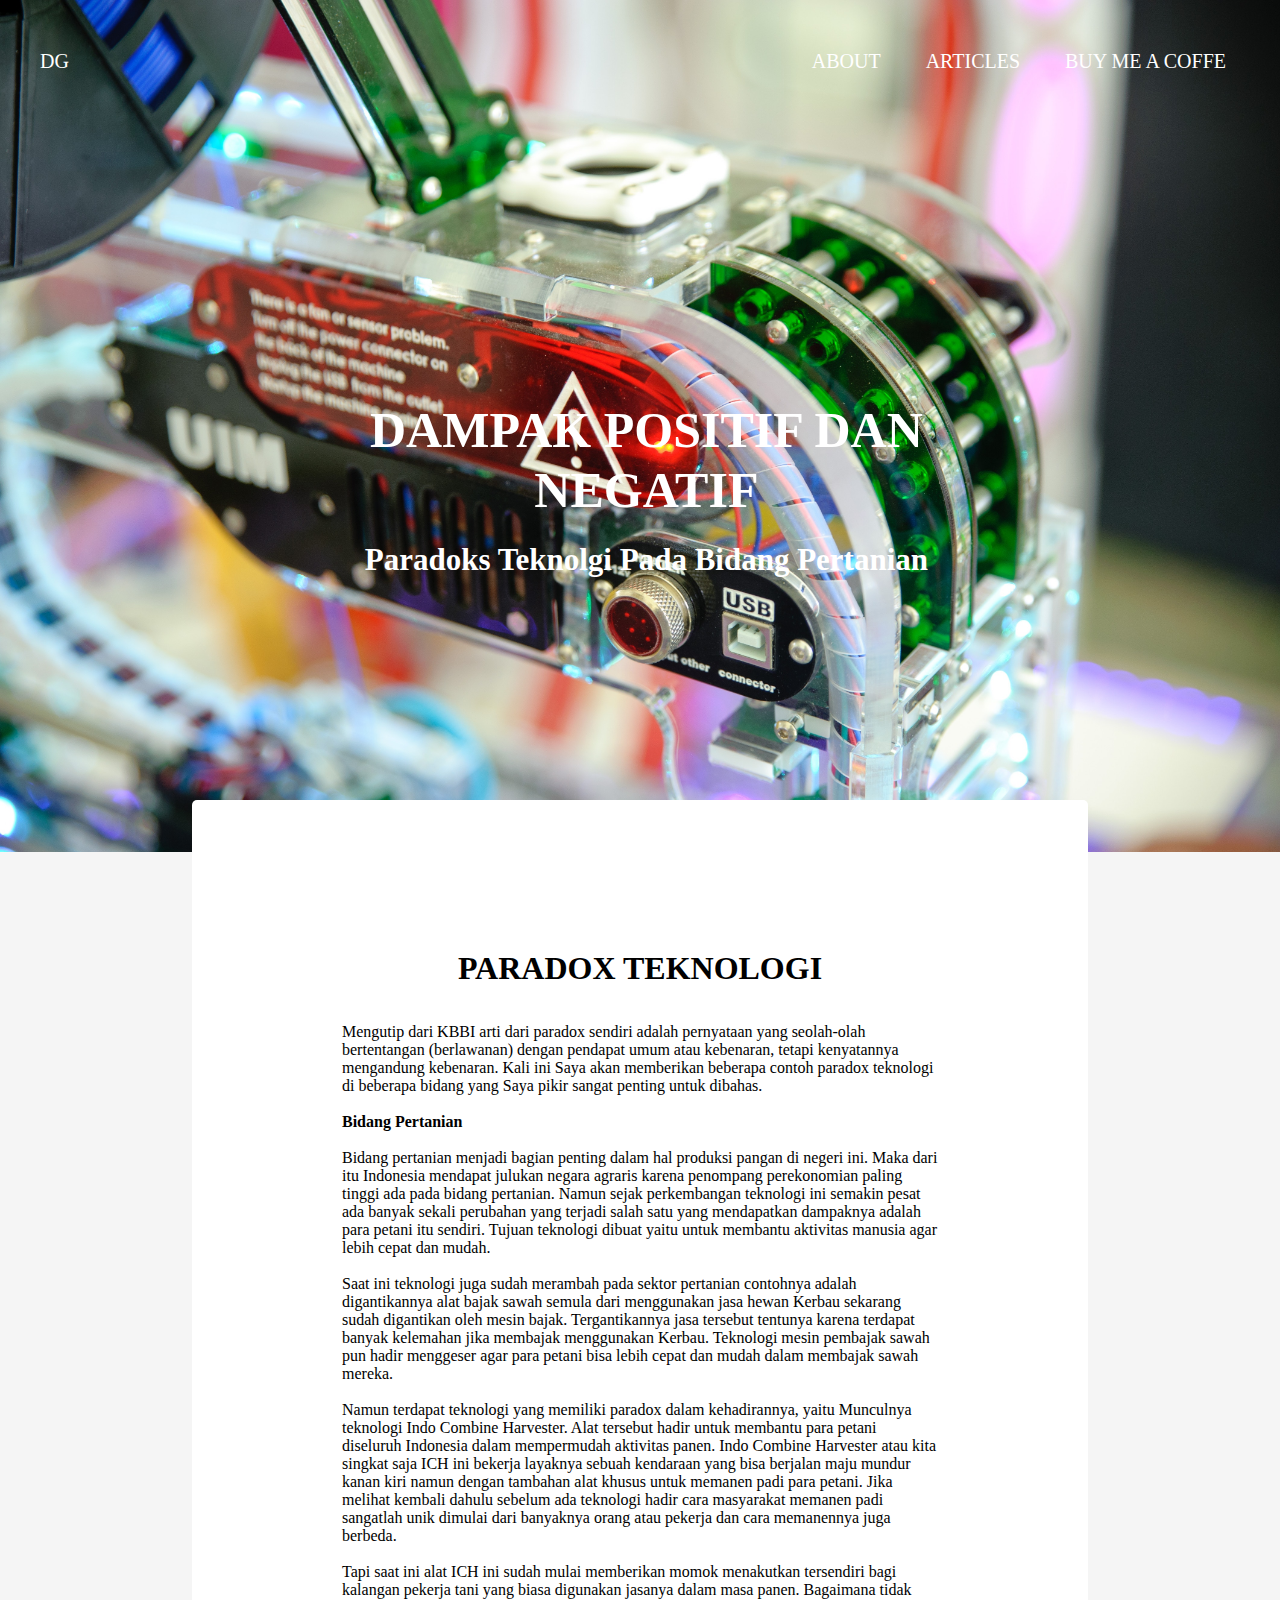
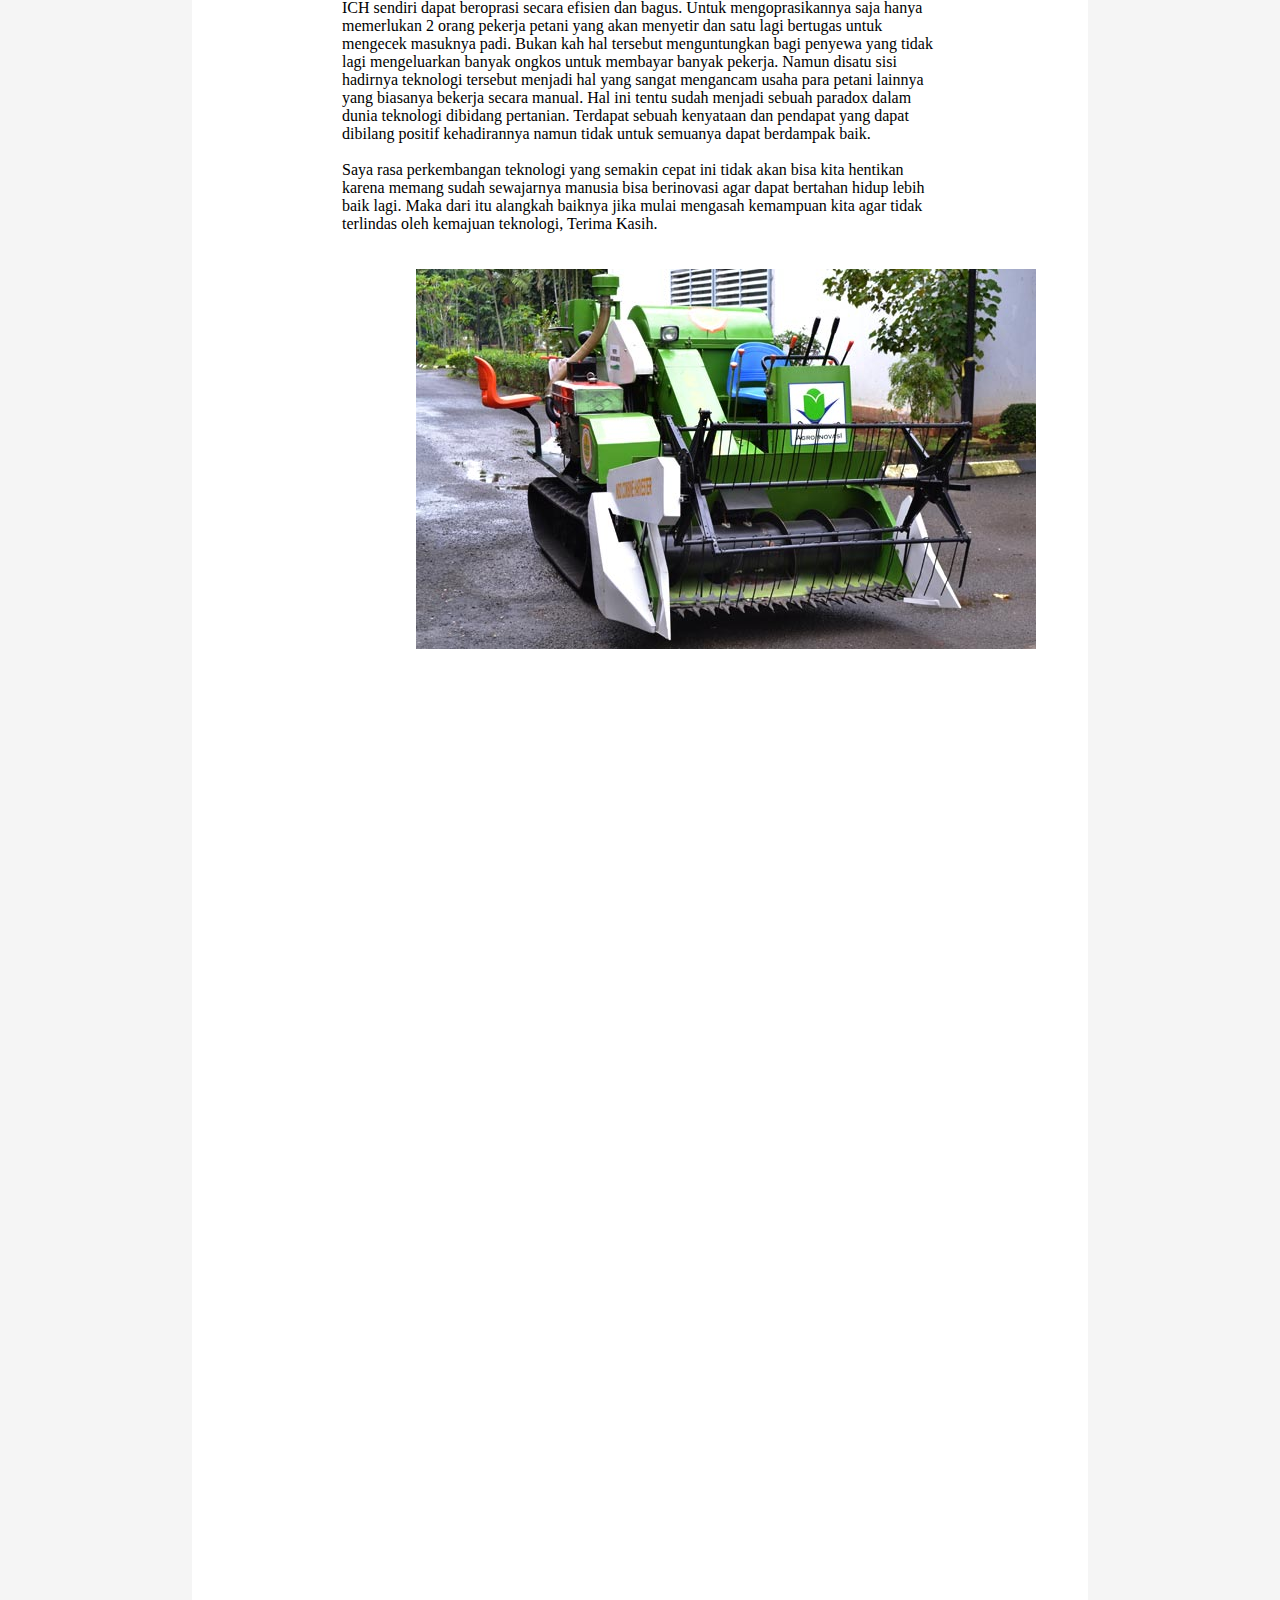
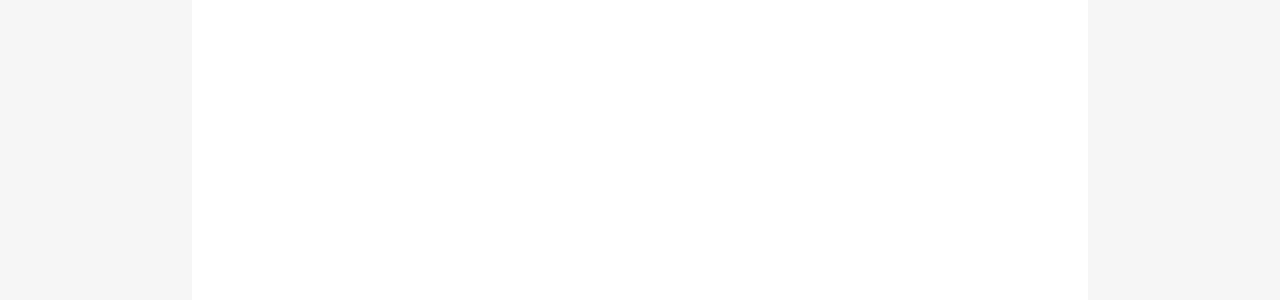
<file: work/tugas4.html>
<!DOCTYPE html>
<html lang="en">
<head>
    <meta charset="UTF-8">
    <meta http-equiv="X-UA-Compatible" content="IE=edge">
    <meta name="viewport" content="width=device-width, initial-scale=1.0">
    <title>DG - Tugas 4</title>
    <link rel="stylesheet" href="../style/styleArticles.css">
</head>
<body>
    <header>
        <img src="/img/tugas4/t4.jpg" alt="" width="100%"  class="topgambar">
        <nav>
            <div class="logo">DG</div>
            <div class="nav-links">
                <ul>
                    <li><a href="#">ABOUT</a></li>
                    <li><a href="#">ARTICLES</a></li>
                    <li><a href="#">BUY ME A COFFE</a></li>
                </ul>
            </div>
        </nav>
        <div class="toptxt">
            <h1>DAMPAK POSITIF DAN NEGATIF</h1>
            <h2>Paradoks Teknolgi Pada Bidang Pertanian</h2>
        </div>
    </header>
    <main>
        <article>
            <div class="content">
                <p>
                    <h1>PARADOX TEKNOLOGI</h1> 
                    <br><br>
                    Mengutip dari KBBI arti dari paradox sendiri adalah pernyataan yang seolah-olah bertentangan (berlawanan) dengan pendapat umum atau kebenaran, tetapi kenyatannya mengandung kebenaran. Kali ini Saya akan memberikan beberapa contoh paradox teknologi di beberapa bidang yang Saya pikir sangat penting untuk dibahas.
                    <br><br>
                    <strong>Bidang Pertanian</strong> 
                    <br><br>
                    Bidang pertanian menjadi bagian penting dalam hal produksi pangan di negeri ini. Maka dari itu Indonesia mendapat julukan negara agraris karena penompang perekonomian paling tinggi ada pada bidang pertanian. Namun sejak perkembangan teknologi ini semakin pesat ada banyak sekali perubahan yang terjadi salah satu yang mendapatkan dampaknya adalah para petani itu sendiri. Tujuan teknologi dibuat yaitu untuk membantu aktivitas manusia agar lebih cepat dan mudah. 
                    <br> <br>
                    Saat ini teknologi juga sudah merambah pada sektor pertanian contohnya adalah digantikannya alat bajak sawah semula dari menggunakan jasa hewan Kerbau sekarang sudah digantikan oleh mesin bajak. Tergantikannya jasa tersebut tentunya karena terdapat banyak kelemahan jika membajak menggunakan Kerbau. Teknologi mesin pembajak sawah pun hadir menggeser agar para petani bisa lebih cepat dan mudah dalam membajak sawah mereka.
                    <br><br>
                    Namun terdapat teknologi yang memiliki paradox dalam kehadirannya, yaitu Munculnya teknologi Indo Combine Harvester. Alat tersebut hadir untuk membantu para petani diseluruh Indonesia dalam mempermudah aktivitas panen. Indo Combine Harvester atau kita singkat saja ICH ini bekerja layaknya sebuah kendaraan yang bisa berjalan maju mundur kanan kiri namun dengan tambahan alat khusus untuk memanen padi para petani. Jika melihat kembali dahulu sebelum ada teknologi hadir cara masyarakat memanen padi sangatlah unik dimulai dari banyaknya orang atau pekerja dan cara memanennya juga berbeda.
                    <br><br>
                    Tapi saat ini alat ICH ini sudah mulai memberikan momok menakutkan tersendiri bagi kalangan pekerja tani yang biasa digunakan jasanya dalam masa panen. Bagaimana tidak ICH sendiri dapat beroprasi secara efisien dan bagus. Untuk mengoprasikannya saja hanya memerlukan 2 orang pekerja petani yang akan menyetir dan satu lagi bertugas untuk mengecek masuknya padi. Bukan kah hal tersebut menguntungkan bagi penyewa yang tidak lagi mengeluarkan banyak ongkos untuk membayar banyak pekerja. Namun disatu sisi hadirnya teknologi tersebut menjadi hal yang sangat mengancam usaha para petani lainnya yang biasanya bekerja secara manual. Hal ini tentu sudah menjadi sebuah paradox dalam dunia teknologi dibidang pertanian. Terdapat sebuah kenyataan dan pendapat yang dapat dibilang positif kehadirannya namun tidak untuk semuanya dapat berdampak baik. 
                    <br><br>
                    Saya rasa perkembangan teknologi yang semakin cepat ini tidak akan bisa kita hentikan karena memang sudah sewajarnya manusia bisa berinovasi agar dapat bertahan hidup lebih baik lagi. Maka dari itu alangkah baiknya jika mulai mengasah kemampuan kita agar tidak terlindas oleh kemajuan teknologi, Terima Kasih.
                </p>
                <br><br>
                <img src="/img/tugas4/combine-harvester.jpg" alt="">
            </div>
        </article>
    </main>
</body>
</html>
</file>
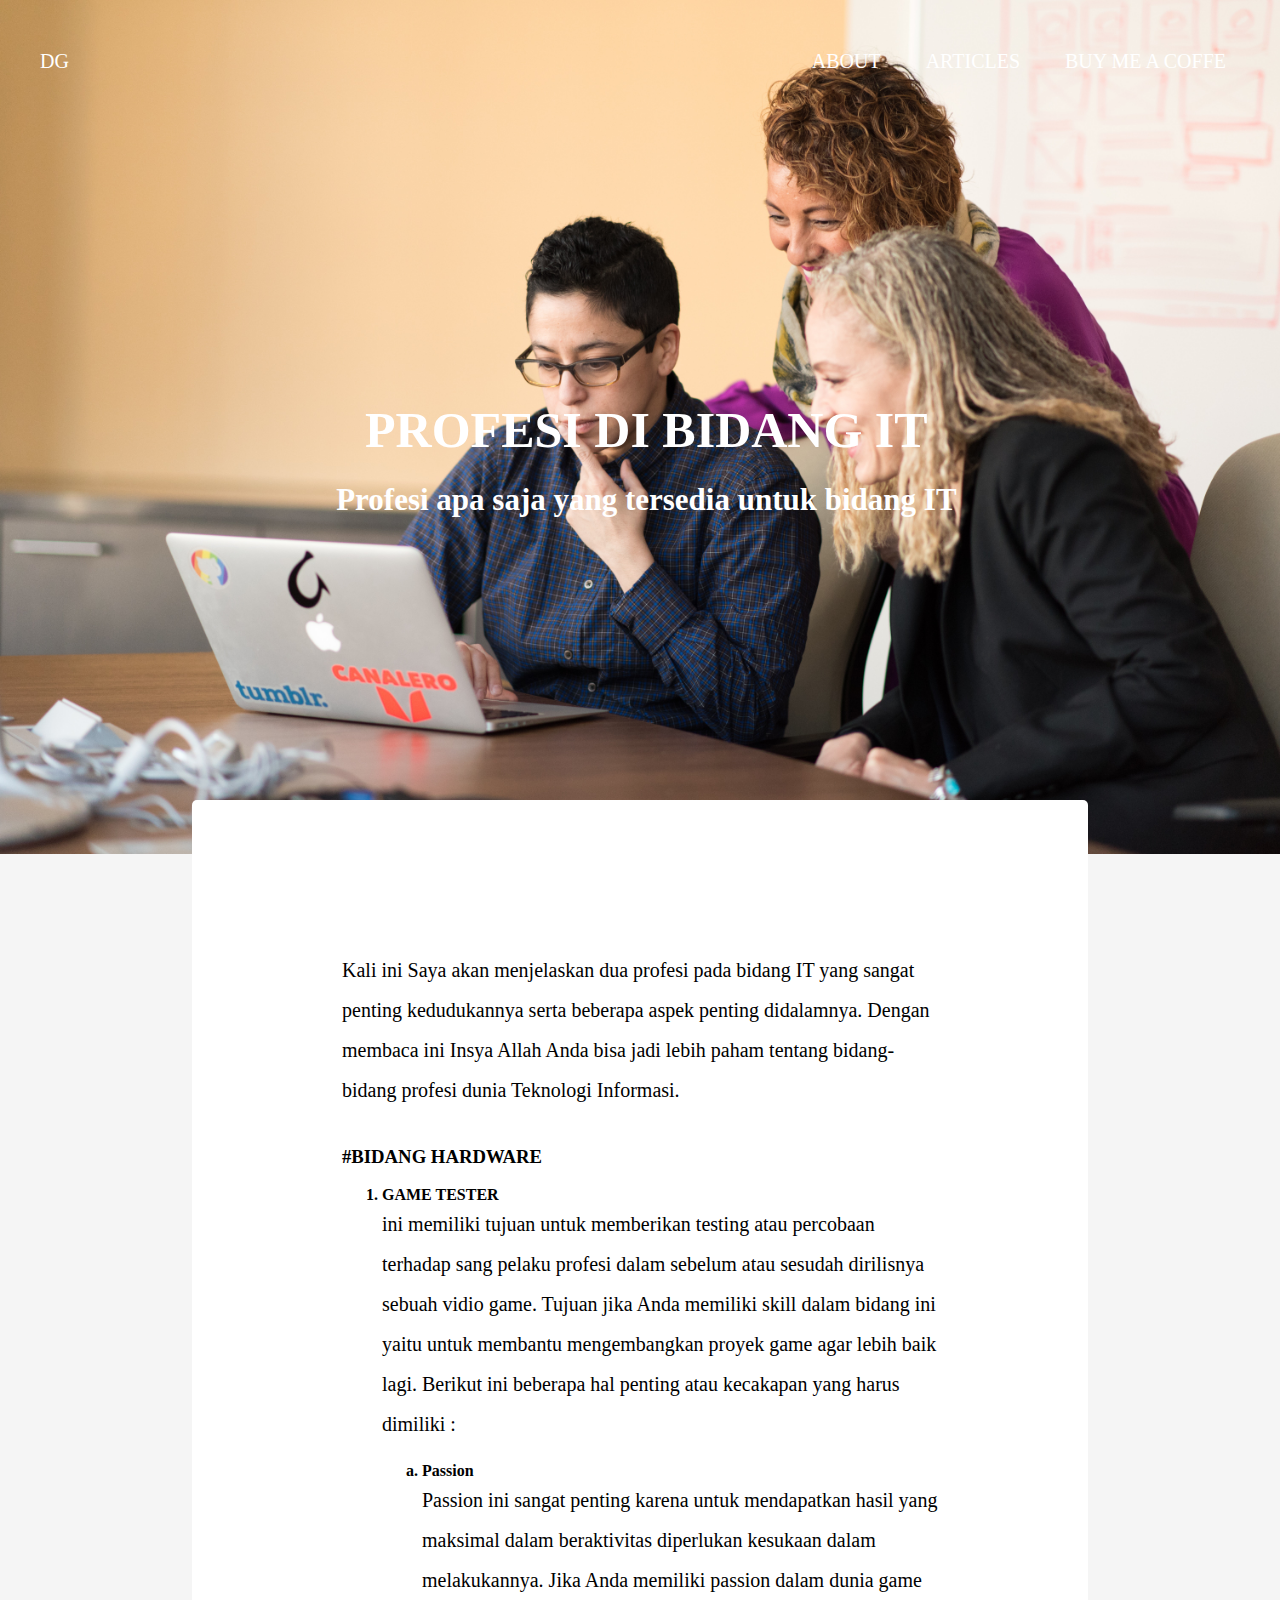
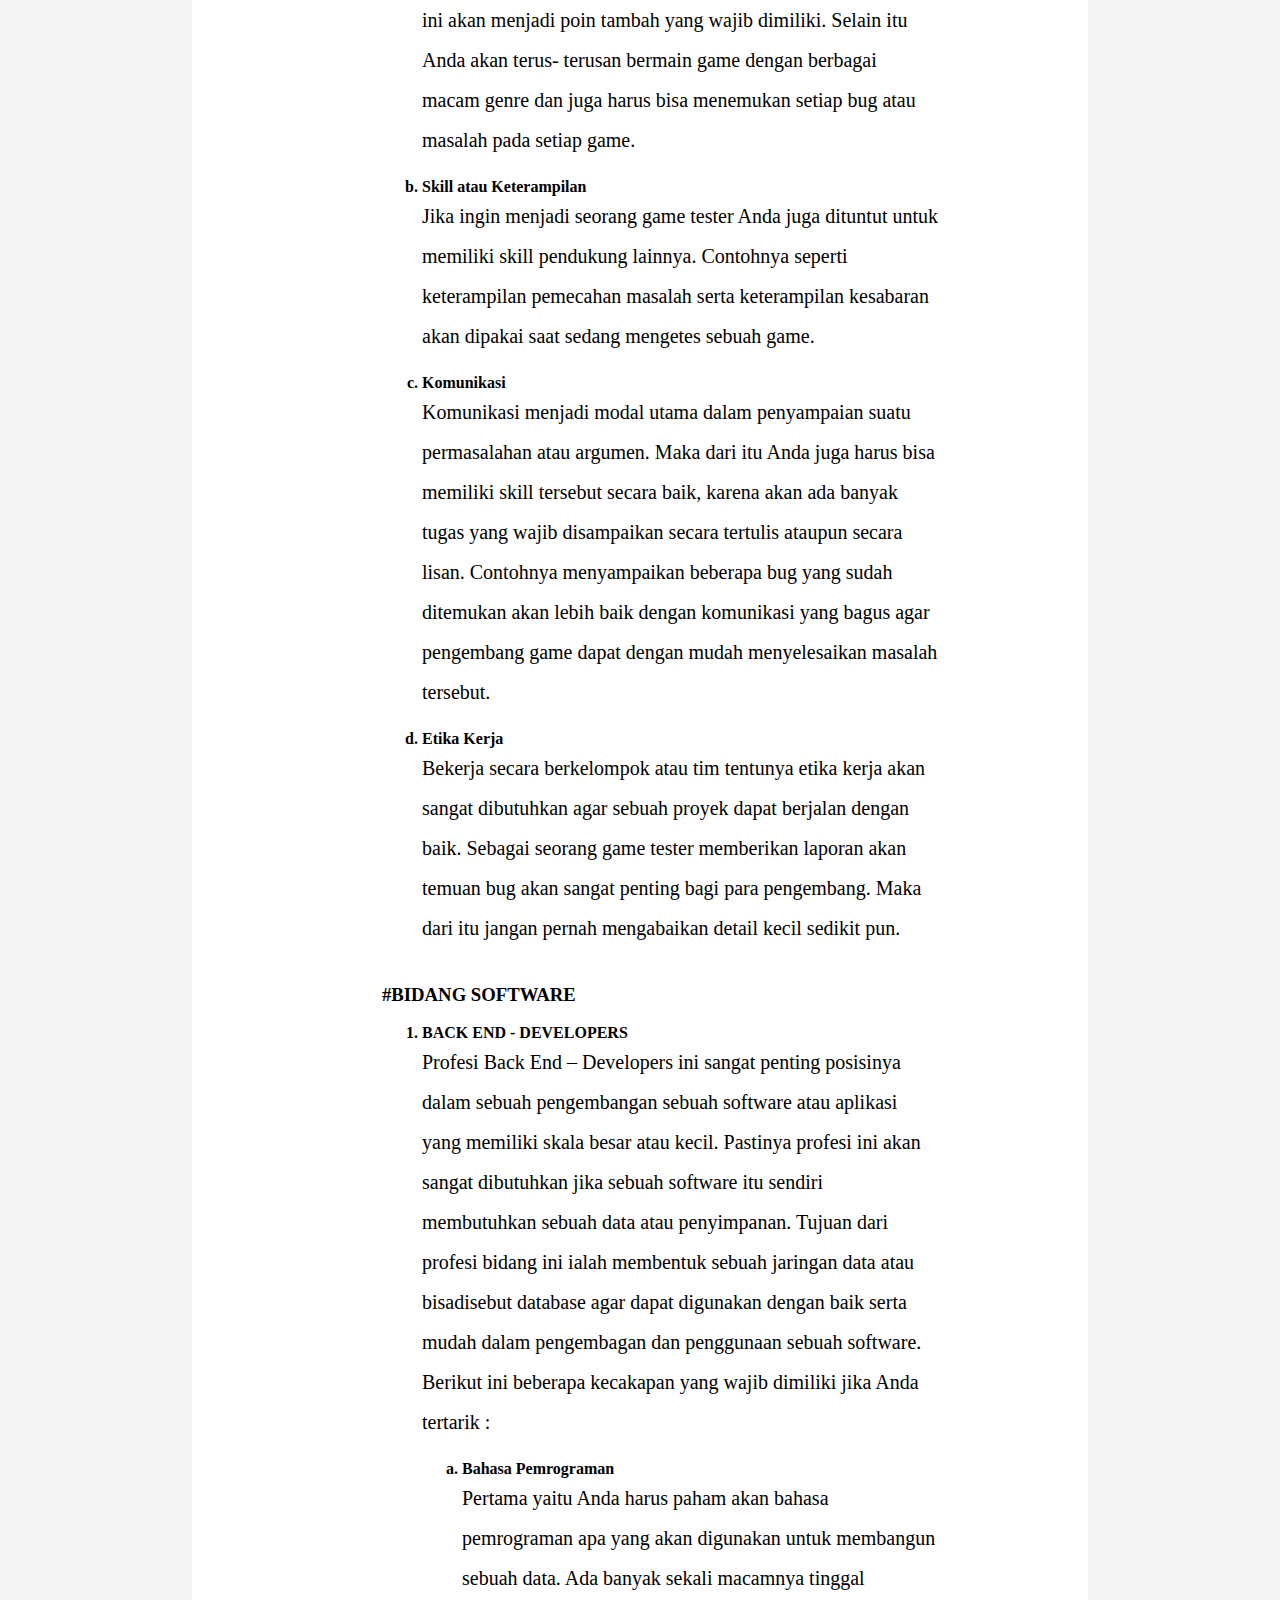
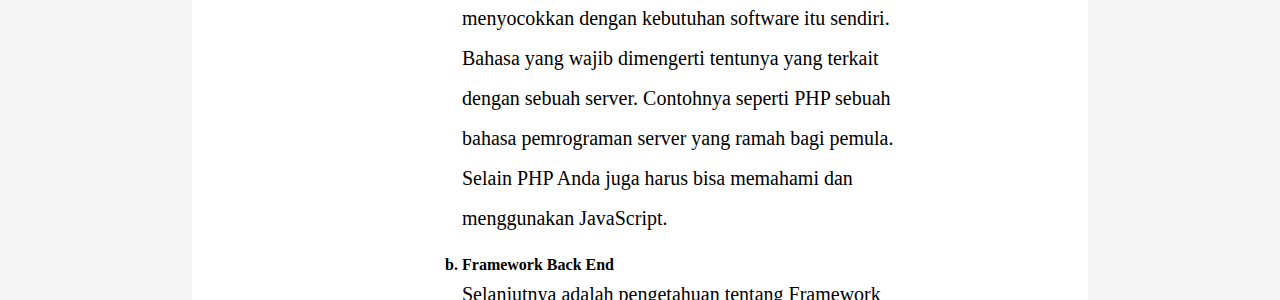
<file: work/tugas5.html>
<!DOCTYPE html>
<html lang="en">
  <head>
    <meta charset="UTF-8" />
    <meta http-equiv="X-UA-Compatible" content="IE=edge" />
    <meta name="viewport" content="width=device-width, initial-scale=1.0" />
    <title>DG - Tugas 5</title>
    <link rel="stylesheet" href="../style/styleArticles.css" />
  </head>
  <body>
    <header>
      <img src="/img/tugas5/t5.jpg" alt="" width="100%" class="topgambar" />
      <nav>
        <div class="logo">DG</div>
        <div class="nav-links">
          <ul>
            <li><a href="#">ABOUT</a></li>
            <li><a href="#">ARTICLES</a></li>
            <li><a href="#">BUY ME A COFFE</a></li>
          </ul>
        </div>
      </nav>
      <div class="toptxt">
        <h1>PROFESI DI BIDANG IT</h1>
        <h2>Profesi apa saja yang tersedia untuk bidang IT</h2>
      </div>
    </header>
    <main>
      <article>
        <div class="content">
          <p>
            Kali ini Saya akan menjelaskan dua profesi pada bidang IT yang sangat penting kedudukannya serta beberapa aspek penting didalamnya. Dengan membaca ini Insya Allah Anda bisa jadi lebih paham tentang bidang-bidang profesi dunia
            Teknologi Informasi.
          </p>
          <br /><br />
          <h3><b>#BIDANG HARDWARE</b></h3>
          <br />
          <ol>
            <b><li>GAME TESTER</li></b>
            <p>
              ini memiliki tujuan untuk memberikan testing atau percobaan terhadap sang pelaku profesi dalam sebelum atau sesudah dirilisnya sebuah vidio game. Tujuan jika Anda memiliki skill dalam bidang ini yaitu untuk membantu
              mengembangkan proyek game agar lebih baik lagi. Berikut ini beberapa hal penting atau kecakapan yang harus dimiliki :
            </p>
            <br />
            <ol style="list-style: lower-alpha">
              <b><li>Passion</li></b>
              <p>
                Passion ini sangat penting karena untuk mendapatkan hasil yang maksimal dalam beraktivitas diperlukan kesukaan dalam melakukannya. Jika Anda memiliki passion dalam dunia game ini akan menjadi poin tambah yang wajib dimiliki.
                Selain itu Anda akan terus- terusan bermain game dengan berbagai macam genre dan juga harus bisa menemukan setiap bug atau masalah pada setiap game.
              </p>
              <br />
              <b><li>Skill atau Keterampilan</li></b>
              <p>
                Jika ingin menjadi seorang game tester Anda juga dituntut untuk memiliki skill pendukung lainnya. Contohnya seperti keterampilan pemecahan masalah serta keterampilan kesabaran akan dipakai saat sedang mengetes sebuah game.
              </p>
              <br />
              <b><li>Komunikasi</li></b>
              <p>
                Komunikasi menjadi modal utama dalam penyampaian suatu permasalahan atau argumen. Maka dari itu Anda juga harus bisa memiliki skill tersebut secara baik, karena akan ada banyak tugas yang wajib disampaikan secara tertulis
                ataupun secara lisan. Contohnya menyampaikan beberapa bug yang sudah ditemukan akan lebih baik dengan komunikasi yang bagus agar pengembang game dapat dengan mudah menyelesaikan masalah tersebut.
              </p>
              <br />
              <b><li>Etika Kerja</li></b>
              <p>
                Bekerja secara berkelompok atau tim tentunya etika kerja akan sangat dibutuhkan agar sebuah proyek dapat berjalan dengan baik. Sebagai seorang game tester memberikan laporan akan temuan bug akan sangat penting bagi para
                pengembang. Maka dari itu jangan pernah mengabaikan detail kecil sedikit pun.
              </p>
            </ol>
            <br /><br />
            <h3><b>#BIDANG SOFTWARE</b></h3>
            <br />
            <ol>
              <b><li>BACK END - DEVELOPERS</li></b>
              <p>
                Profesi Back End – Developers ini sangat penting posisinya dalam sebuah pengembangan sebuah software atau aplikasi yang memiliki skala besar atau kecil. Pastinya profesi ini akan sangat dibutuhkan jika sebuah software itu
                sendiri membutuhkan sebuah data atau penyimpanan. Tujuan dari profesi bidang ini ialah membentuk sebuah jaringan data atau bisadisebut database agar dapat digunakan dengan baik serta mudah dalam pengembagan dan penggunaan
                sebuah software. Berikut ini beberapa kecakapan yang wajib dimiliki jika Anda tertarik :
              </p>
              <br />
              <ol style="list-style: lower-alpha">
                <b><li>Bahasa Pemrograman</li></b>
                <p>
                  Pertama yaitu Anda harus paham akan bahasa pemrograman apa yang akan digunakan untuk membangun sebuah data. Ada banyak sekali macamnya tinggal menyocokkan dengan kebutuhan software itu sendiri. Bahasa yang wajib dimengerti
                  tentunya yang terkait dengan sebuah server. Contohnya seperti PHP sebuah bahasa pemrograman server yang ramah bagi pemula. Selain PHP Anda juga harus bisa memahami dan menggunakan JavaScript.
                </p>
                <br />
                <b><li>Framework Back End</li></b>
                <p>Selanjutnya adalah pengetahuan tentang Framework BackEnd. Dengan menggunakan framework pekerjaan Anda akan jauh lebih cepat dan efisien, dengan begitu pekerjaan akan lebih cepat terselesaikan nantinya.</p>
                <br />
                <b><li>Mengelola Server</li></b>
                <p>Menjadi seorang backend dev yang handal tidak cukup dengan kedua poin diatas. Mengelola Server dengan baik akan menjadi skill penunjang yang sangat bagus.</p>
                <br />
                <b><li>Mengelola Database</li></b>
                <p>Agar dapat dipandang dengan baik keahlian dalam mengelola Database ini juga sangat wajib dimiliki. Pembuatan database haruslah dapat dengan mudah dikelola dan juga aman dari bahaya dunia IT.</p>
              </ol>
            </ol>
          </ol>
          <p>Itulah beberapa hal penting yang wajib Anda miliki jika tertarik untuk melamar menjadi profesi pada bidang IT.</p>
        </div>
      </article>
    </main>
  </body>
</html>
</file>
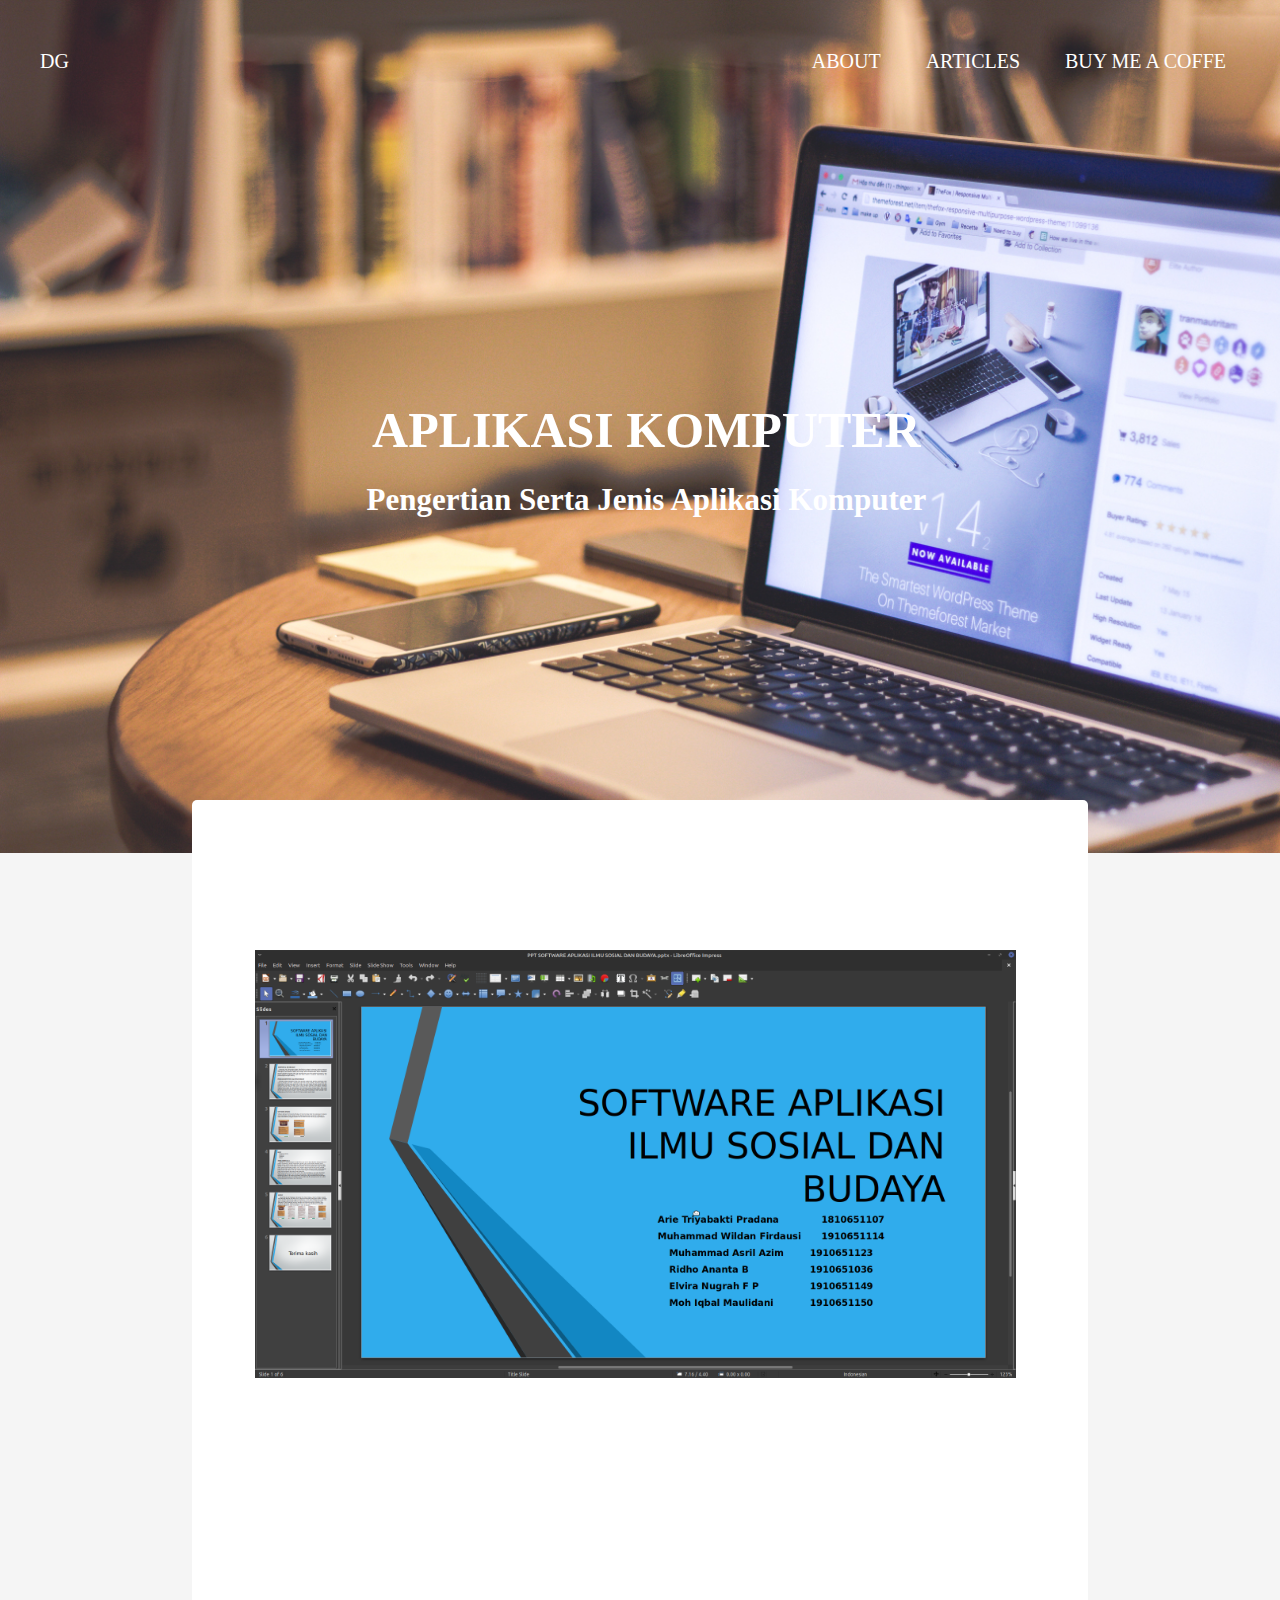
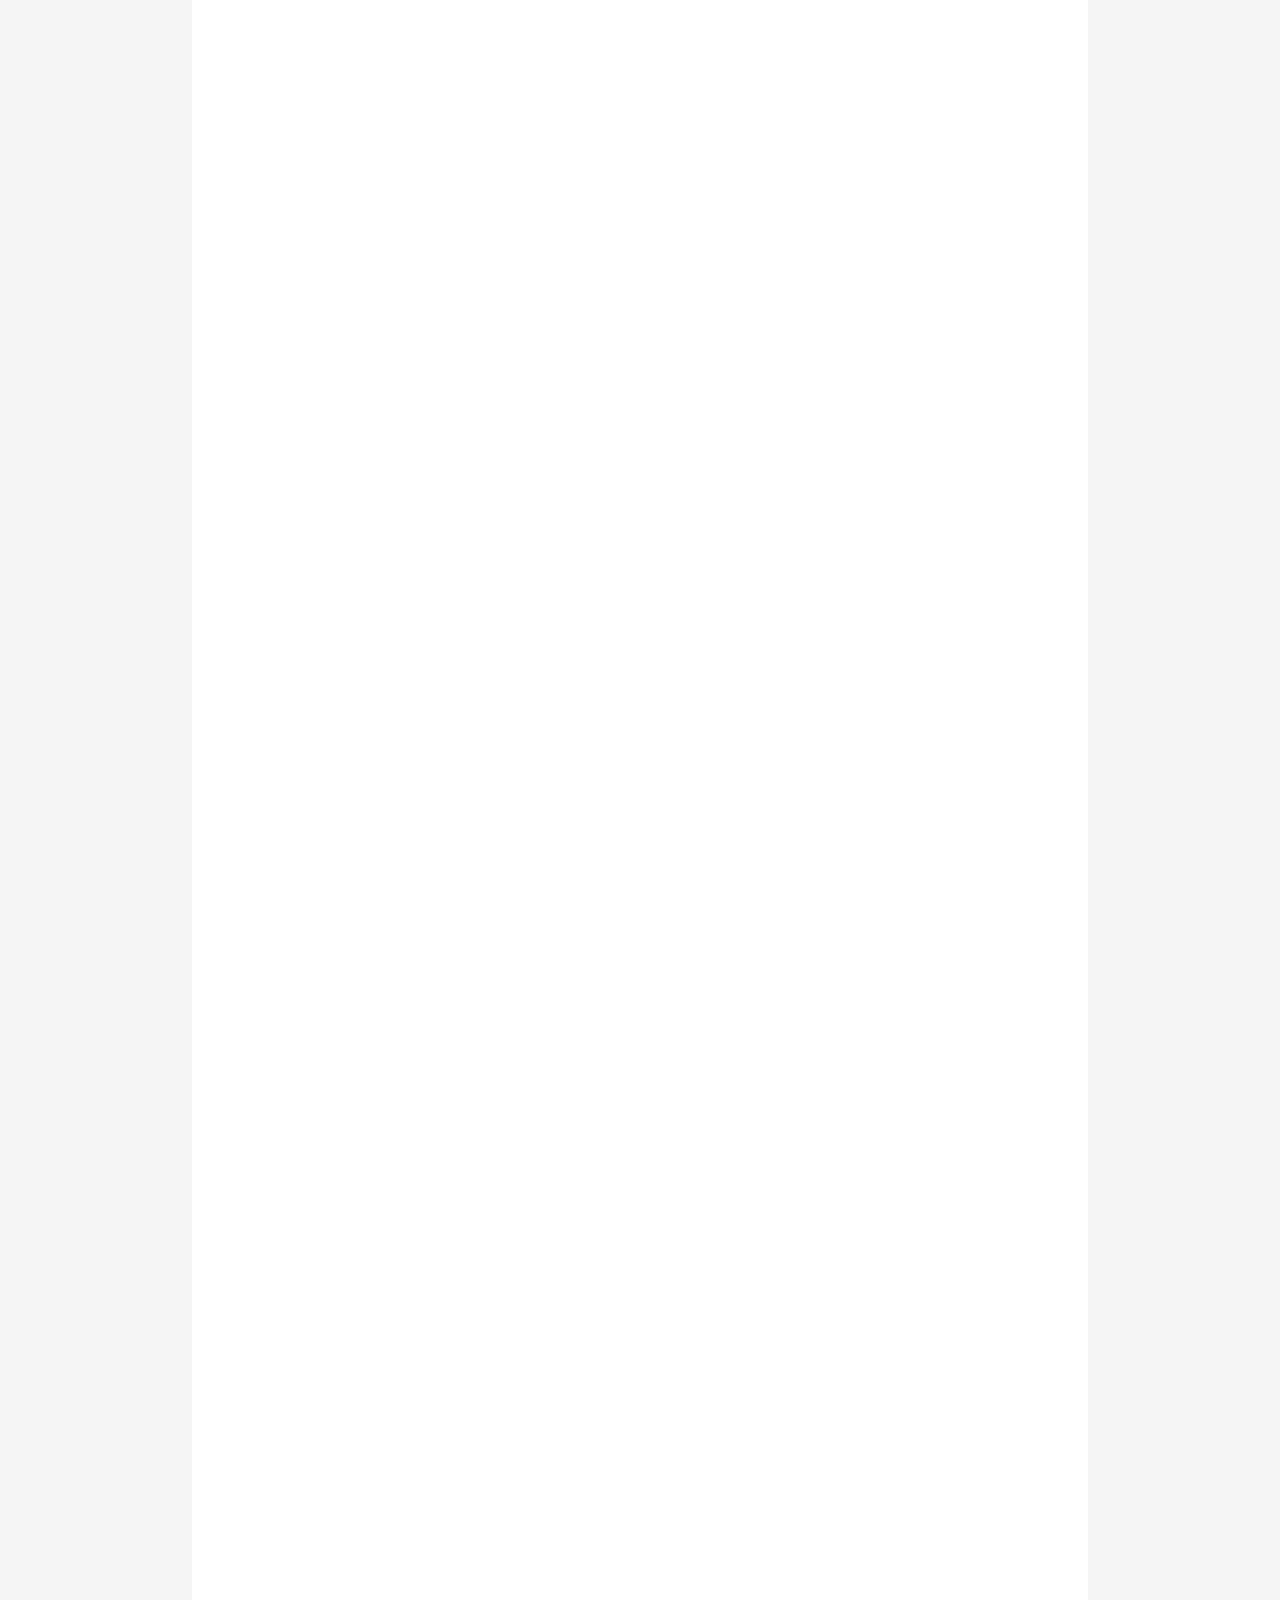
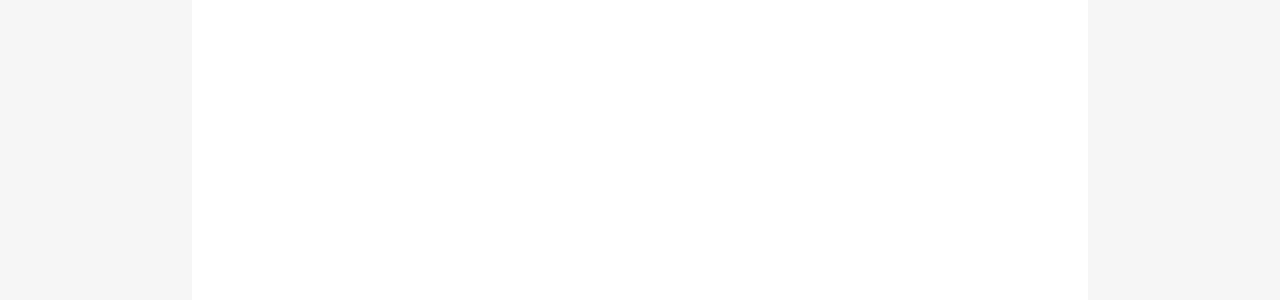
<file: work/tugas6.html>
<!DOCTYPE html>
<html lang="en">
<head>
    <meta charset="UTF-8">
    <meta http-equiv="X-UA-Compatible" content="IE=edge">
    <meta name="viewport" content="width=device-width, initial-scale=1.0">
    <title>DG - Tugas 6</title>
    <link rel="stylesheet" href="../style/styleArticles.css">
    <style>
        article img{
            left: 7%;
        }
    </style>
</head>
<body>
    <header>
        <img src="/img/tugas6/t6.jpg" alt="" width="100%"  class="topgambar">
        <nav>
            <div class="logo">DG</div>
            <div class="nav-links">
                <ul>
                    <li><a href="#">ABOUT</a></li>
                    <li><a href="#">ARTICLES</a></li>
                    <li><a href="#">BUY ME A COFFE</a></li>
                </ul>
            </div>
        </nav>
        <div class="toptxt">
            <h1>APLIKASI KOMPUTER</h1>
            <h2>Pengertian Serta Jenis Aplikasi Komputer</h2>
        </div>
    </header>
    <main>
        <article>
            <div class="content">
                <img src="/img/tugas6/ppt.png" alt="gambar ppt" width="85%">
            </div>
        </article>
    </main>
</body>
</html>
</file>
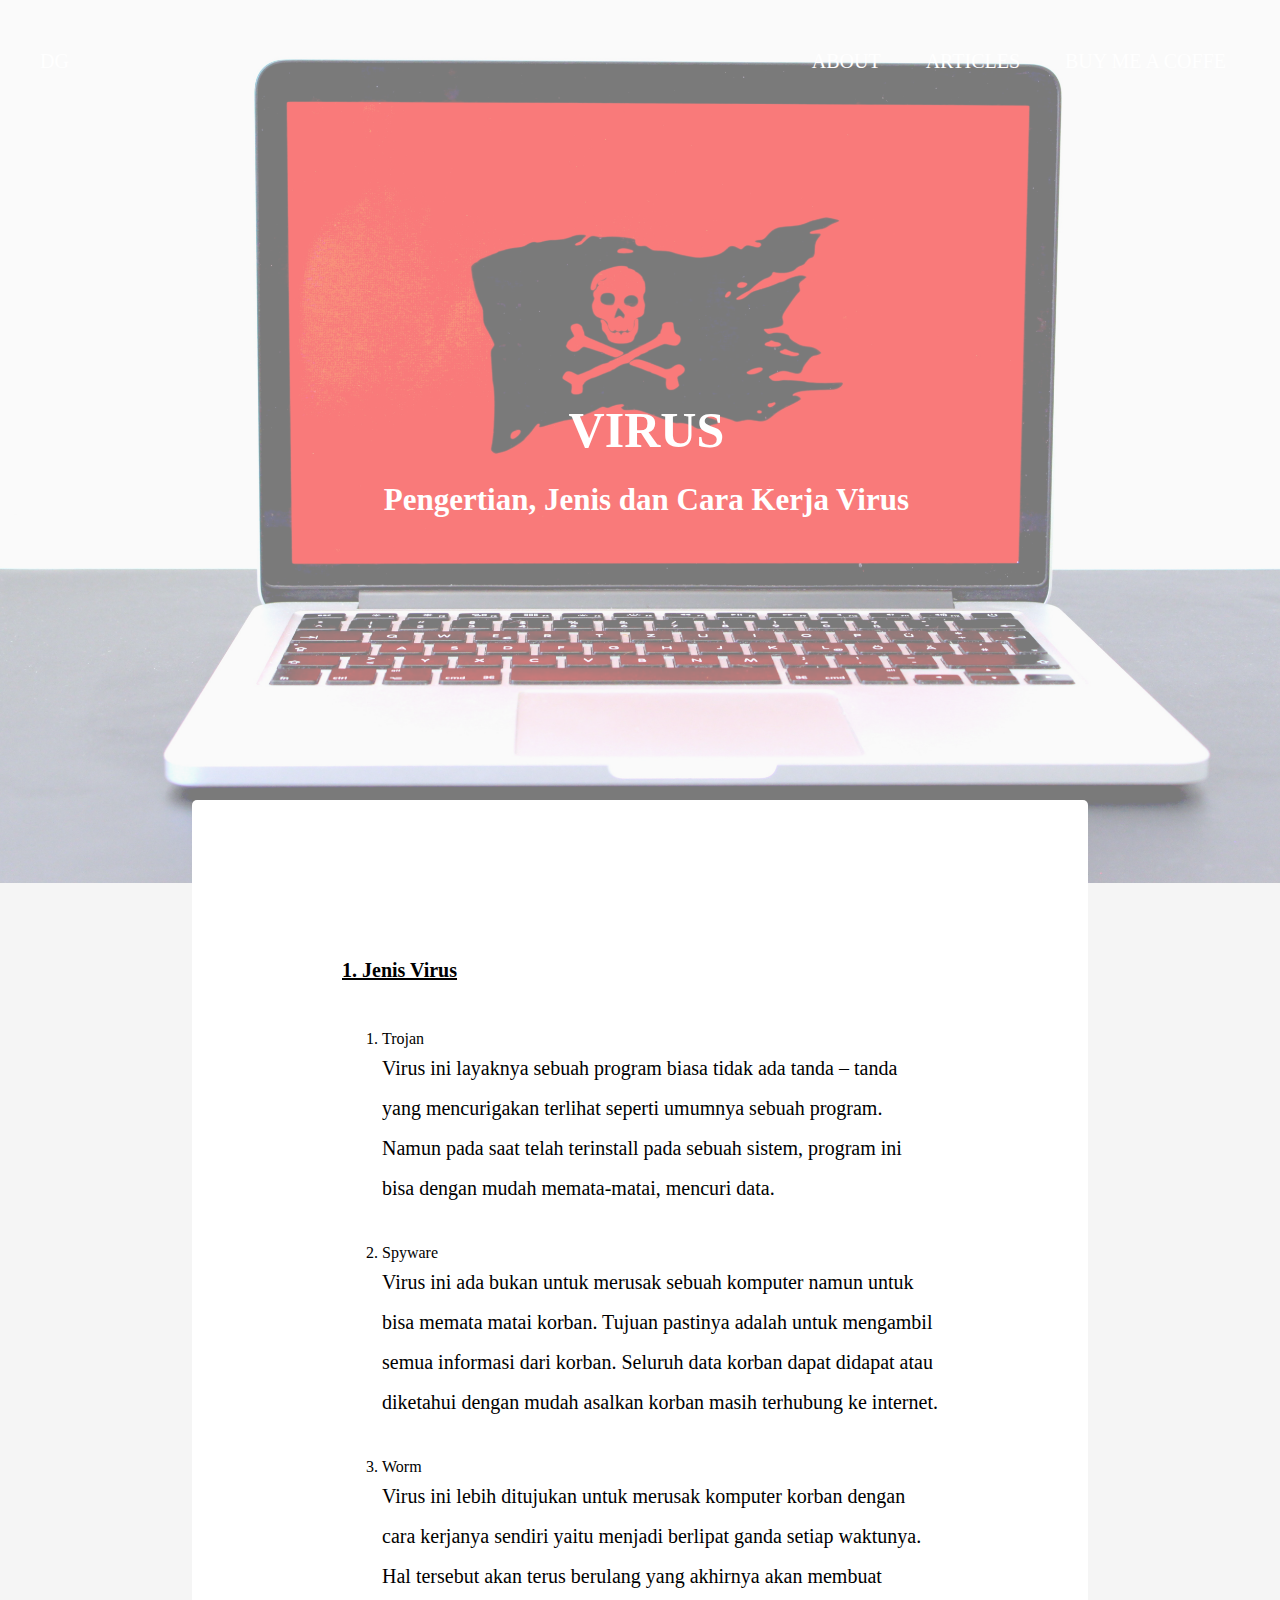
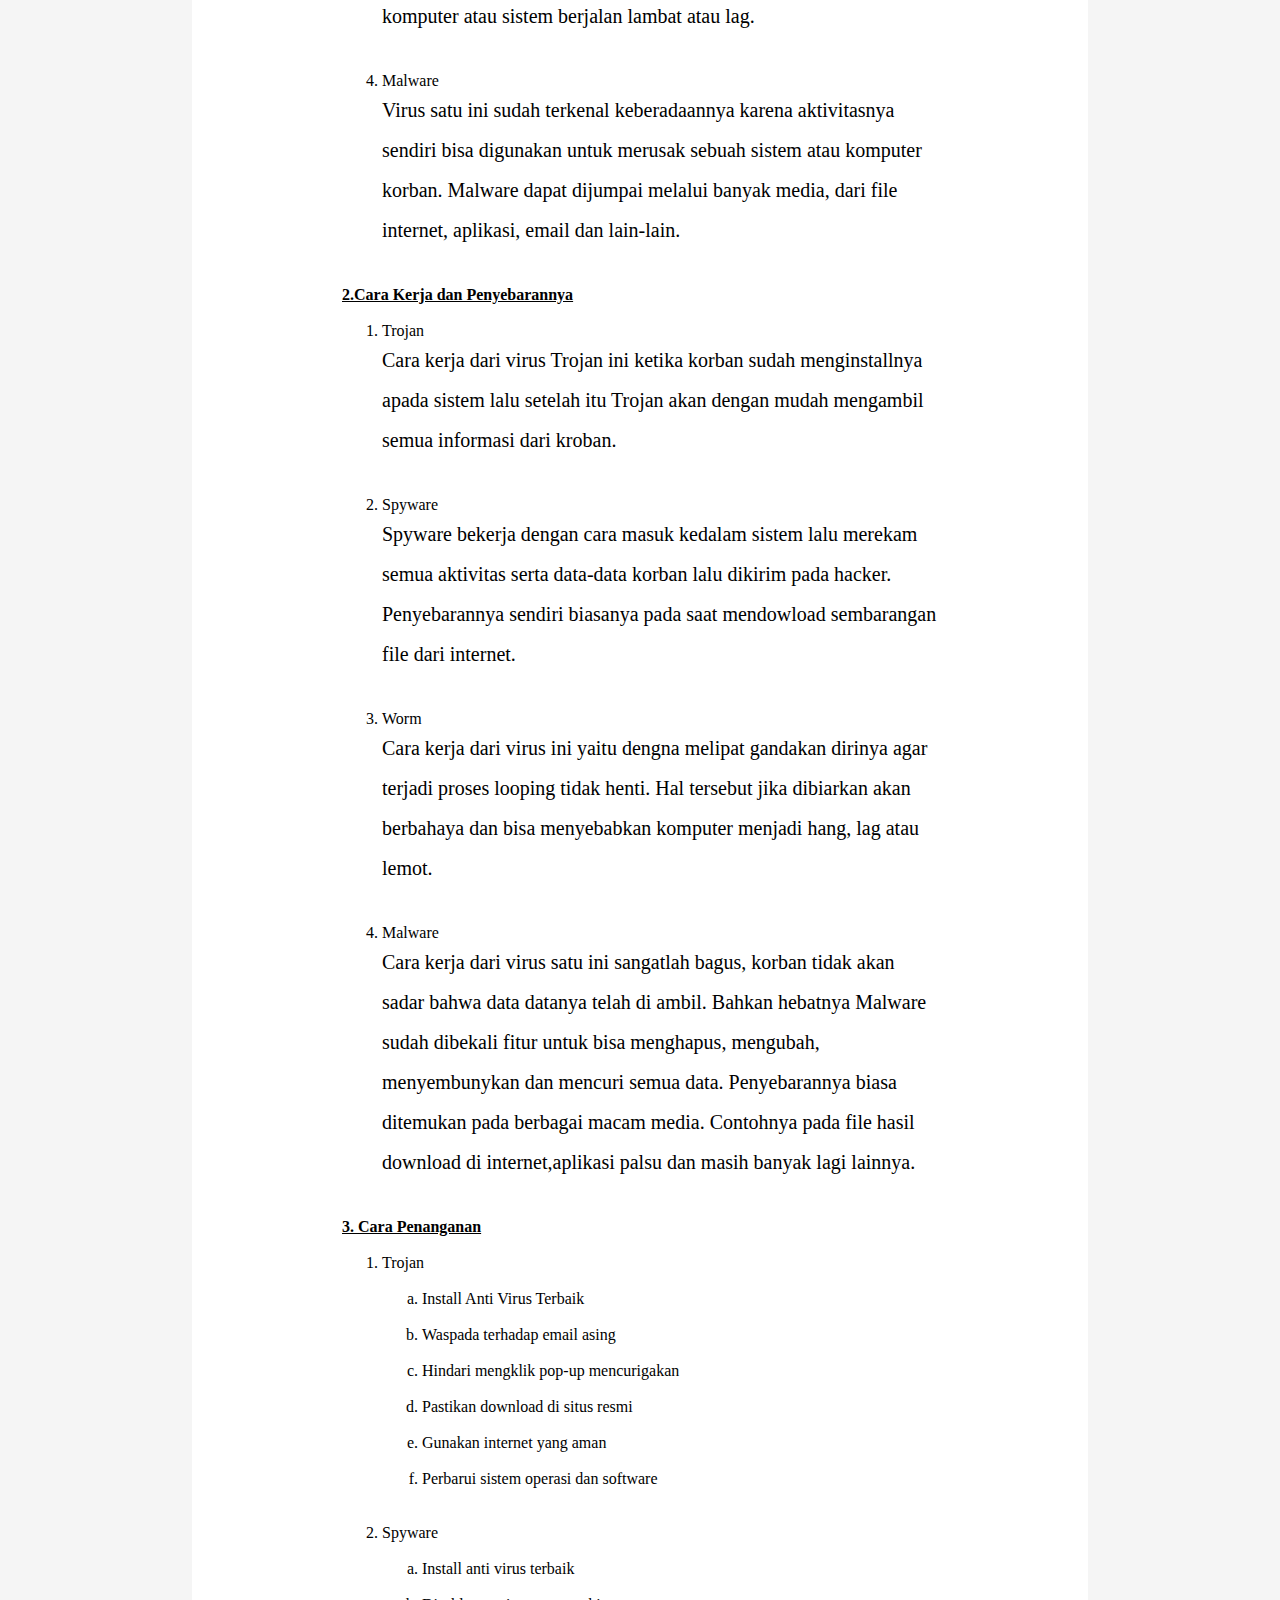
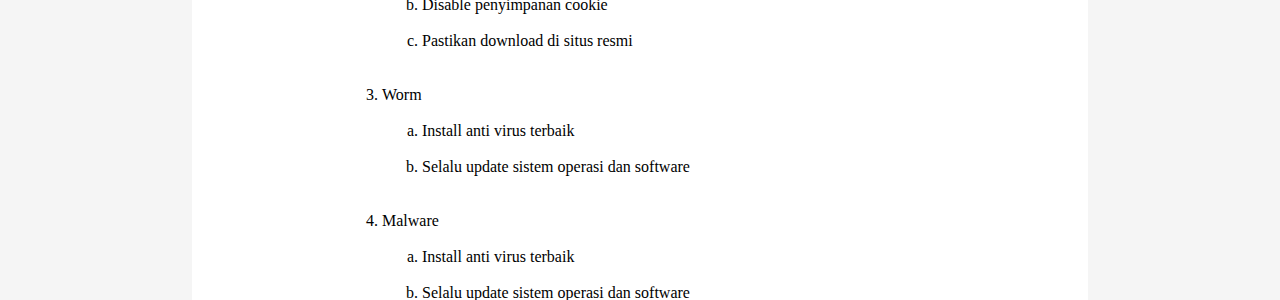
<file: work/tugas7.html>
<!DOCTYPE html>
<html lang="en">
<head>
    <meta charset="UTF-8">
    <meta http-equiv="X-UA-Compatible" content="IE=edge">
    <meta name="viewport" content="width=device-width, initial-scale=1.0">
    <title>DG - Tugas 7</title>
    <link rel="stylesheet" href="../style/styleArticles.css">
</head>
<body>
    <header>
        <img src="/img/tugas7/t7.jpg" alt="" width="100%"  class="topgambar" style="opacity: 0.5;">
        <nav>
            <div class="logo">DG</div>
            <div class="nav-links">
                <ul>
                    <li><a href="#">ABOUT</a></li>
                    <li><a href="#">ARTICLES</a></li>
                    <li><a href="#">BUY ME A COFFE</a></li>
                </ul>
            </div>
        </nav>
        <div class="toptxt">
            <h1>VIRUS</h1>
            <h2>Pengertian, Jenis dan Cara Kerja Virus</h2>
        </div>
    </header>
    <main>
        <article>
            <div class="content">
                <p>
                    <strong><u>1. Jenis Virus</u></strong>
                    <br><br>
                    <ol>
                        <li>Trojan</li>
                        <p>Virus ini layaknya sebuah program biasa tidak ada tanda – tanda yang mencurigakan terlihat seperti umumnya sebuah program. Namun pada saat telah terinstall pada sebuah sistem, program ini bisa dengan mudah memata-matai, mencuri data.</p>
                        <br><br>
                        <li>Spyware</li>
                        <p>Virus ini ada bukan untuk merusak sebuah komputer namun untuk bisa memata matai korban. Tujuan pastinya adalah untuk mengambil semua informasi dari korban. Seluruh data korban dapat didapat atau diketahui dengan mudah asalkan korban masih terhubung ke internet.</p>
                        <br><br>
                        <li>Worm</li>
                        <p>Virus ini lebih ditujukan untuk merusak komputer korban dengan cara kerjanya sendiri yaitu menjadi berlipat ganda setiap waktunya. Hal tersebut akan terus berulang yang akhirnya akan membuat komputer atau sistem berjalan lambat atau lag.</p>
                        <br><br>
                        <li>Malware</li>
                        <p>Virus satu ini sudah terkenal keberadaannya karena aktivitasnya sendiri bisa digunakan untuk merusak sebuah sistem atau komputer korban. Malware dapat dijumpai melalui banyak media, dari file internet, aplikasi, email dan lain-lain.</p>
                    </ol>
                    <br><br>
                    <strong><u>2.Cara Kerja dan Penyebarannya</u></strong>
                    <br><br>
                    <ol>
                        <li>Trojan</li>
                        <p>Cara kerja dari virus Trojan ini ketika korban sudah menginstallnya apada sistem lalu setelah itu Trojan akan dengan mudah mengambil semua informasi dari kroban.</p>
                        <br><br>
                        <li>Spyware</li>
                        <p>Spyware bekerja dengan cara masuk kedalam sistem lalu merekam semua aktivitas serta data-data korban lalu dikirim pada hacker. Penyebarannya sendiri biasanya pada saat mendowload sembarangan file dari internet.</p>
                        <br><br>
                        <li>Worm</li>
                        <p>Cara kerja dari virus ini yaitu dengna melipat gandakan dirinya agar terjadi proses looping tidak henti. Hal tersebut jika dibiarkan akan berbahaya dan bisa menyebabkan komputer menjadi hang, lag atau lemot.</p>
                        <br><br>
                        <li>Malware</li>
                        <p>Cara kerja dari virus satu ini sangatlah bagus, korban tidak akan sadar bahwa data datanya telah di ambil. Bahkan hebatnya Malware sudah dibekali fitur untuk bisa menghapus, mengubah, menyembunykan dan mencuri semua data. Penyebarannya biasa ditemukan pada berbagai macam media. Contohnya pada file hasil download di internet,aplikasi palsu dan masih banyak lagi lainnya.</p>
                    </ol>
                    <br><br>
                    <strong><u>3. Cara Penanganan</u></strong>
                    <br><br>
                    <ol>
                        <li>Trojan</li>
                        <ol style="list-style: lower-alpha;">
                            <br>
                            <li>Install Anti Virus Terbaik</li>
                            <br>
                            <li>Waspada terhadap email asing</li>
                            <br>
                            <li>Hindari mengklik pop-up mencurigakan</li>
                            <br>
                            <li>Pastikan download di situs resmi</li>
                            <br>
                            <li>Gunakan internet yang aman</li>
                            <br>
                            <li>Perbarui sistem operasi dan software</li>
                        </ol>
                        <br><br>
                        <li>Spyware</li>
                        <ol style="list-style: lower-alpha;">
                            <br>
                            <li>Install anti virus terbaik</li>
                            <br>
                            <li>Disable penyimpanan cookie</li>
                            <br>
                            <li>Pastikan download di situs resmi</li>
                        </ol>
                        <br><br>
                        <li>Worm</li>
                        <ol style="list-style: lower-alpha;">
                            <br>
                            <li>Install anti virus terbaik</li>
                            <br>
                            <li>Selalu update sistem operasi dan software</li>
                        </ol>
                        <br><br>
                        <li>Malware</li>
                        <br>
                        <ol style="list-style: lower-alpha;">
                            <li>Install anti virus terbaik</li>
                            <br>
                            <li>Selalu update sistem operasi dan software</li>
                            <br>
                            <li>Scan laptop / komputer secara berkala</li>
                            <br>
                            <li>Hindari menggunakan wifi gratis</li>
                        </ol>
                    </ol>
                    <br><br>
                    <strong><u>6. Cara Pencegahan dan Antisipasi Virus di Masing-Masing OS</u></strong>
                    <br><br>
                    <ol>
                        <li>Linux</li>
                        <p>Sebenarnya untuk sistem operasi Linux sendiri ini sangatlah minim terjadi atau terkena virus. Karena OS ini memiliki keamanan yang sangat ketat daripada OS lainnya. Namun untuk pengguna server linux berbasis debian dan turunannya serta Centos jika terkena virus dapat mengikuti tips ini :</p>
                        <ol style="list-style: lower-alpha;">
                            <br>
                            <li>Install Clamav</li>
                            <br>
                            <li>Konfigurasi Clamav</li>
                            <br>
                            <li>Lakukan Testing dan Scan</li>
                        </ol>
                        <br>
                        <li>Mac OS</li>
                        <p>Mac OS juga merupakan sistem operasi yang menggunakan basis UNIX jadi OS ini memiliki kesamaan dengan Linux, dan juga sangat jarang terjadi atau bahkan tidak pernah terkena virus. *pengecualian jika user acuh terhadap apa yang sedang diinstallnya.</p>
                        <br>
                        <li>Windows</li>
                        <br>
                            <ol style="list-style: lower-alpha;">
                                <li>Install anti virus</li>
                                <br>
                                <li>Update dan scan secara berkala</li>
                                <br>
                                <li>Tidak membuka sembarangan link</li>
                                <br>
                                <li>Tidak sembarangan mendownload</li>
                            </ol>
                    </ol>
                </p>
                
            </div>
        </article>
    </main>
</body>
</html>
</file>
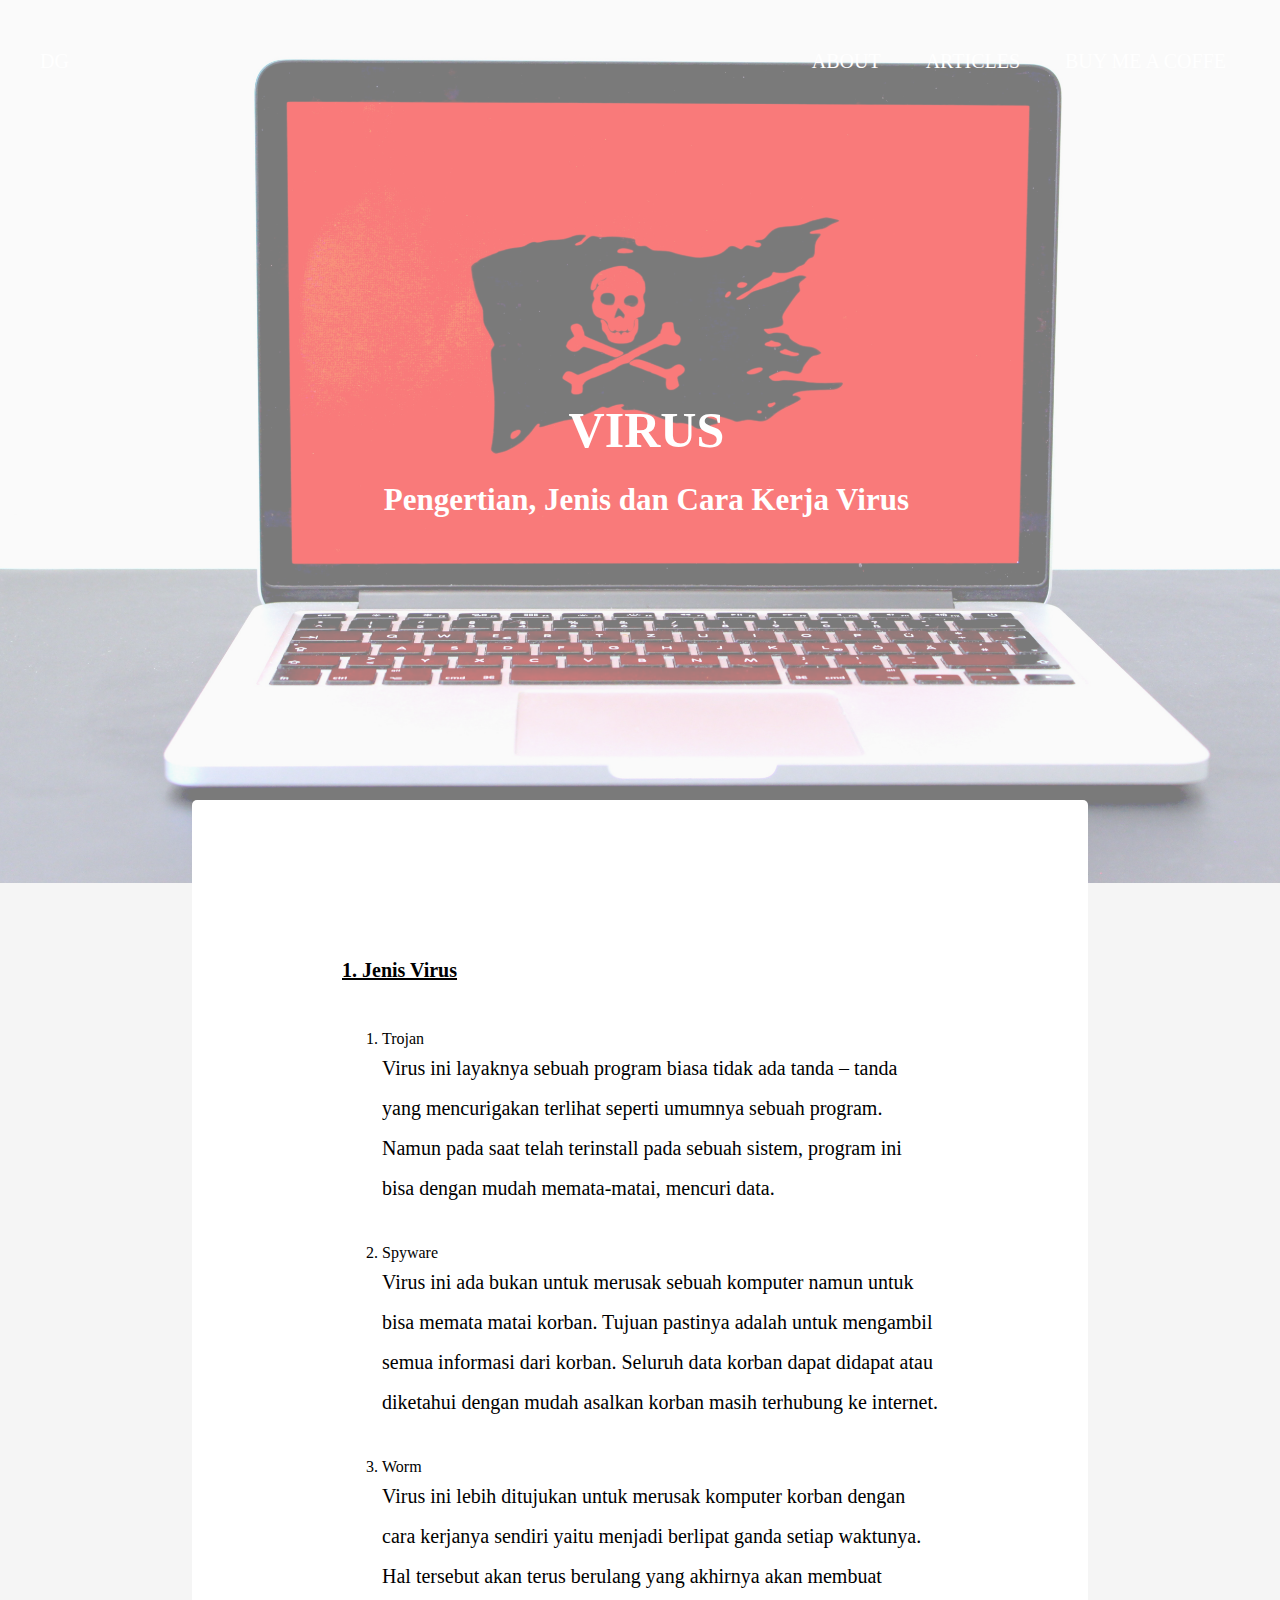
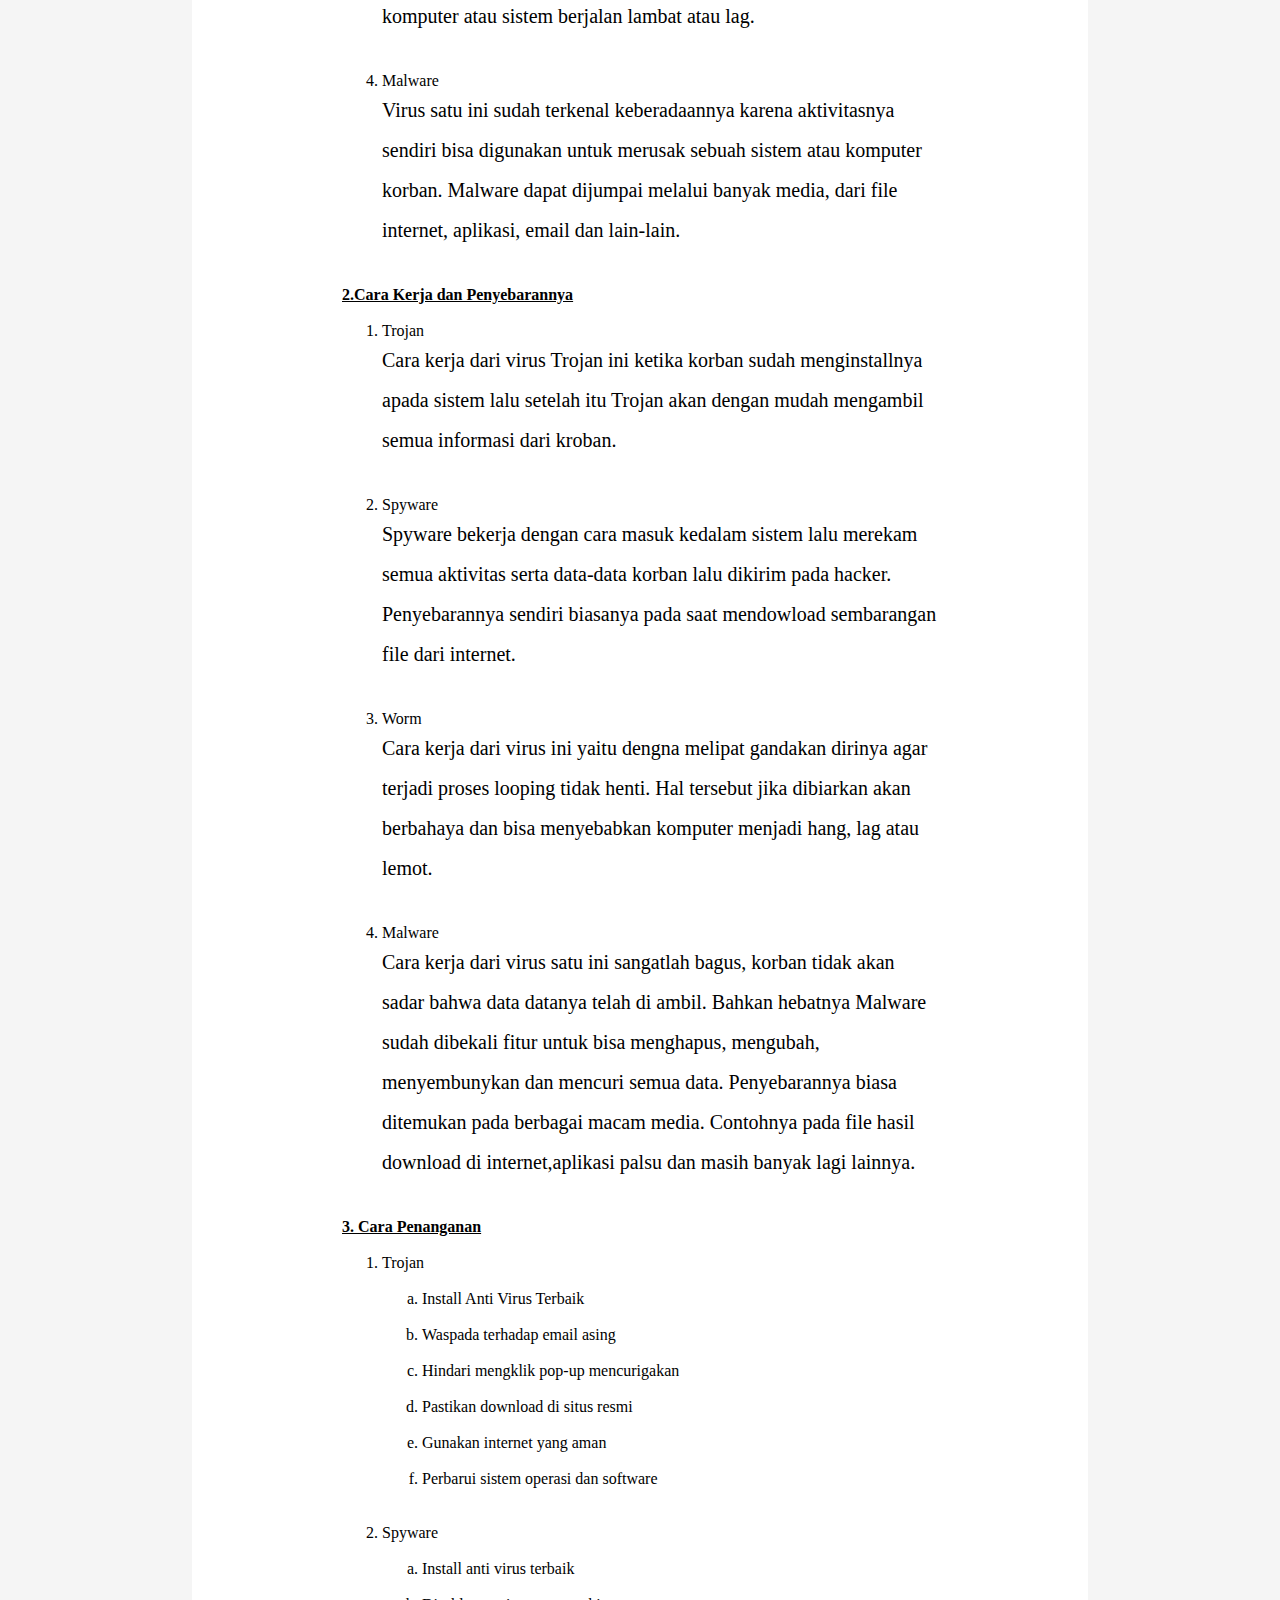
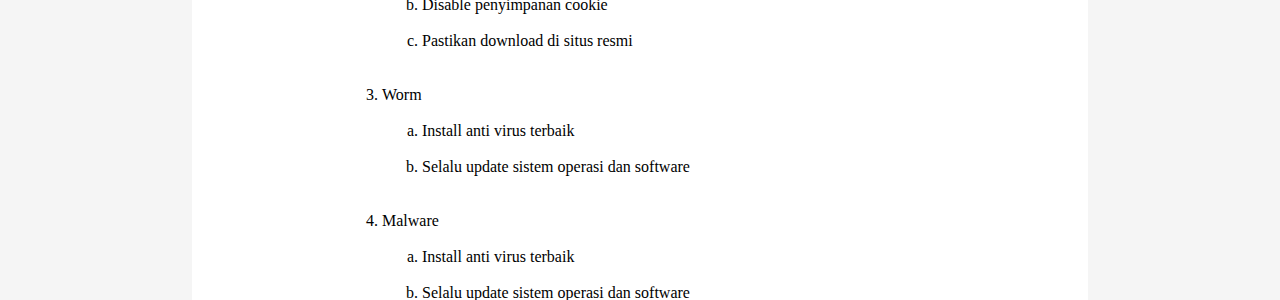
<file: work/tugas8.html>
<!DOCTYPE html>
<html lang="en">
<head>
    <meta charset="UTF-8">
    <meta http-equiv="X-UA-Compatible" content="IE=edge">
    <meta name="viewport" content="width=device-width, initial-scale=1.0">
    <title>DG - Tugas 7</title>
    <link rel="stylesheet" href="../style/styleArticles.css">
</head>
<body>
    <header>
        <img src="/img/tugas7/t7.jpg" alt="" width="100%"  class="topgambar" style="opacity: 0.5;">
        <nav>
            <div class="logo">DG</div>
            <div class="nav-links">
                <ul>
                    <li><a href="#">ABOUT</a></li>
                    <li><a href="#">ARTICLES</a></li>
                    <li><a href="#">BUY ME A COFFE</a></li>
                </ul>
            </div>
        </nav>
        <div class="toptxt">
            <h1>VIRUS</h1>
            <h2>Pengertian, Jenis dan Cara Kerja Virus</h2>
        </div>
    </header>
    <main>
        <article>
            <div class="content">
                <p>
                    <strong><u>1. Jenis Virus</u></strong>
                    <br><br>
                    <ol>
                        <li>Trojan</li>
                        <p>Virus ini layaknya sebuah program biasa tidak ada tanda – tanda yang mencurigakan terlihat seperti umumnya sebuah program. Namun pada saat telah terinstall pada sebuah sistem, program ini bisa dengan mudah memata-matai, mencuri data.</p>
                        <br><br>
                        <li>Spyware</li>
                        <p>Virus ini ada bukan untuk merusak sebuah komputer namun untuk bisa memata matai korban. Tujuan pastinya adalah untuk mengambil semua informasi dari korban. Seluruh data korban dapat didapat atau diketahui dengan mudah asalkan korban masih terhubung ke internet.</p>
                        <br><br>
                        <li>Worm</li>
                        <p>Virus ini lebih ditujukan untuk merusak komputer korban dengan cara kerjanya sendiri yaitu menjadi berlipat ganda setiap waktunya. Hal tersebut akan terus berulang yang akhirnya akan membuat komputer atau sistem berjalan lambat atau lag.</p>
                        <br><br>
                        <li>Malware</li>
                        <p>Virus satu ini sudah terkenal keberadaannya karena aktivitasnya sendiri bisa digunakan untuk merusak sebuah sistem atau komputer korban. Malware dapat dijumpai melalui banyak media, dari file internet, aplikasi, email dan lain-lain.</p>
                    </ol>
                    <br><br>
                    <strong><u>2.Cara Kerja dan Penyebarannya</u></strong>
                    <br><br>
                    <ol>
                        <li>Trojan</li>
                        <p>Cara kerja dari virus Trojan ini ketika korban sudah menginstallnya apada sistem lalu setelah itu Trojan akan dengan mudah mengambil semua informasi dari kroban.</p>
                        <br><br>
                        <li>Spyware</li>
                        <p>Spyware bekerja dengan cara masuk kedalam sistem lalu merekam semua aktivitas serta data-data korban lalu dikirim pada hacker. Penyebarannya sendiri biasanya pada saat mendowload sembarangan file dari internet.</p>
                        <br><br>
                        <li>Worm</li>
                        <p>Cara kerja dari virus ini yaitu dengna melipat gandakan dirinya agar terjadi proses looping tidak henti. Hal tersebut jika dibiarkan akan berbahaya dan bisa menyebabkan komputer menjadi hang, lag atau lemot.</p>
                        <br><br>
                        <li>Malware</li>
                        <p>Cara kerja dari virus satu ini sangatlah bagus, korban tidak akan sadar bahwa data datanya telah di ambil. Bahkan hebatnya Malware sudah dibekali fitur untuk bisa menghapus, mengubah, menyembunykan dan mencuri semua data. Penyebarannya biasa ditemukan pada berbagai macam media. Contohnya pada file hasil download di internet,aplikasi palsu dan masih banyak lagi lainnya.</p>
                    </ol>
                    <br><br>
                    <strong><u>3. Cara Penanganan</u></strong>
                    <br><br>
                    <ol>
                        <li>Trojan</li>
                        <ol style="list-style: lower-alpha;">
                            <br>
                            <li>Install Anti Virus Terbaik</li>
                            <br>
                            <li>Waspada terhadap email asing</li>
                            <br>
                            <li>Hindari mengklik pop-up mencurigakan</li>
                            <br>
                            <li>Pastikan download di situs resmi</li>
                            <br>
                            <li>Gunakan internet yang aman</li>
                            <br>
                            <li>Perbarui sistem operasi dan software</li>
                        </ol>
                        <br><br>
                        <li>Spyware</li>
                        <ol style="list-style: lower-alpha;">
                            <br>
                            <li>Install anti virus terbaik</li>
                            <br>
                            <li>Disable penyimpanan cookie</li>
                            <br>
                            <li>Pastikan download di situs resmi</li>
                        </ol>
                        <br><br>
                        <li>Worm</li>
                        <ol style="list-style: lower-alpha;">
                            <br>
                            <li>Install anti virus terbaik</li>
                            <br>
                            <li>Selalu update sistem operasi dan software</li>
                        </ol>
                        <br><br>
                        <li>Malware</li>
                        <br>
                        <ol style="list-style: lower-alpha;">
                            <li>Install anti virus terbaik</li>
                            <br>
                            <li>Selalu update sistem operasi dan software</li>
                            <br>
                            <li>Scan laptop / komputer secara berkala</li>
                            <br>
                            <li>Hindari menggunakan wifi gratis</li>
                        </ol>
                    </ol>
                    <br><br>
                    <strong><u>6. Cara Pencegahan dan Antisipasi Virus di Masing-Masing OS</u></strong>
                    <br><br>
                    <ol>
                        <li>Linux</li>
                        <p>Sebenarnya untuk sistem operasi Linux sendiri ini sangatlah minim terjadi atau terkena virus. Karena OS ini memiliki keamanan yang sangat ketat daripada OS lainnya. Namun untuk pengguna server linux berbasis debian dan turunannya serta Centos jika terkena virus dapat mengikuti tips ini :</p>
                        <ol style="list-style: lower-alpha;">
                            <br>
                            <li>Install Clamav</li>
                            <br>
                            <li>Konfigurasi Clamav</li>
                            <br>
                            <li>Lakukan Testing dan Scan</li>
                        </ol>
                        <br>
                        <li>Mac OS</li>
                        <p>Mac OS juga merupakan sistem operasi yang menggunakan basis UNIX jadi OS ini memiliki kesamaan dengan Linux, dan juga sangat jarang terjadi atau bahkan tidak pernah terkena virus. *pengecualian jika user acuh terhadap apa yang sedang diinstallnya.</p>
                        <br>
                        <li>Windows</li>
                        <br>
                        <ol style="list-style: lower-alpha;">
                            <li>Install anti virus</li>
                            <br>
                            <li>Update dan scan secara berkala</li>
                            <br>
                            <li>Tidak membuka sembarangan link</li>
                            <br>
                            <li>Tidak sembarangan mendownload</li>
                        </ol>
                    </ol>
                </p>
                
            </div>
        </article>
    </main>
</body>
</html>
</file>
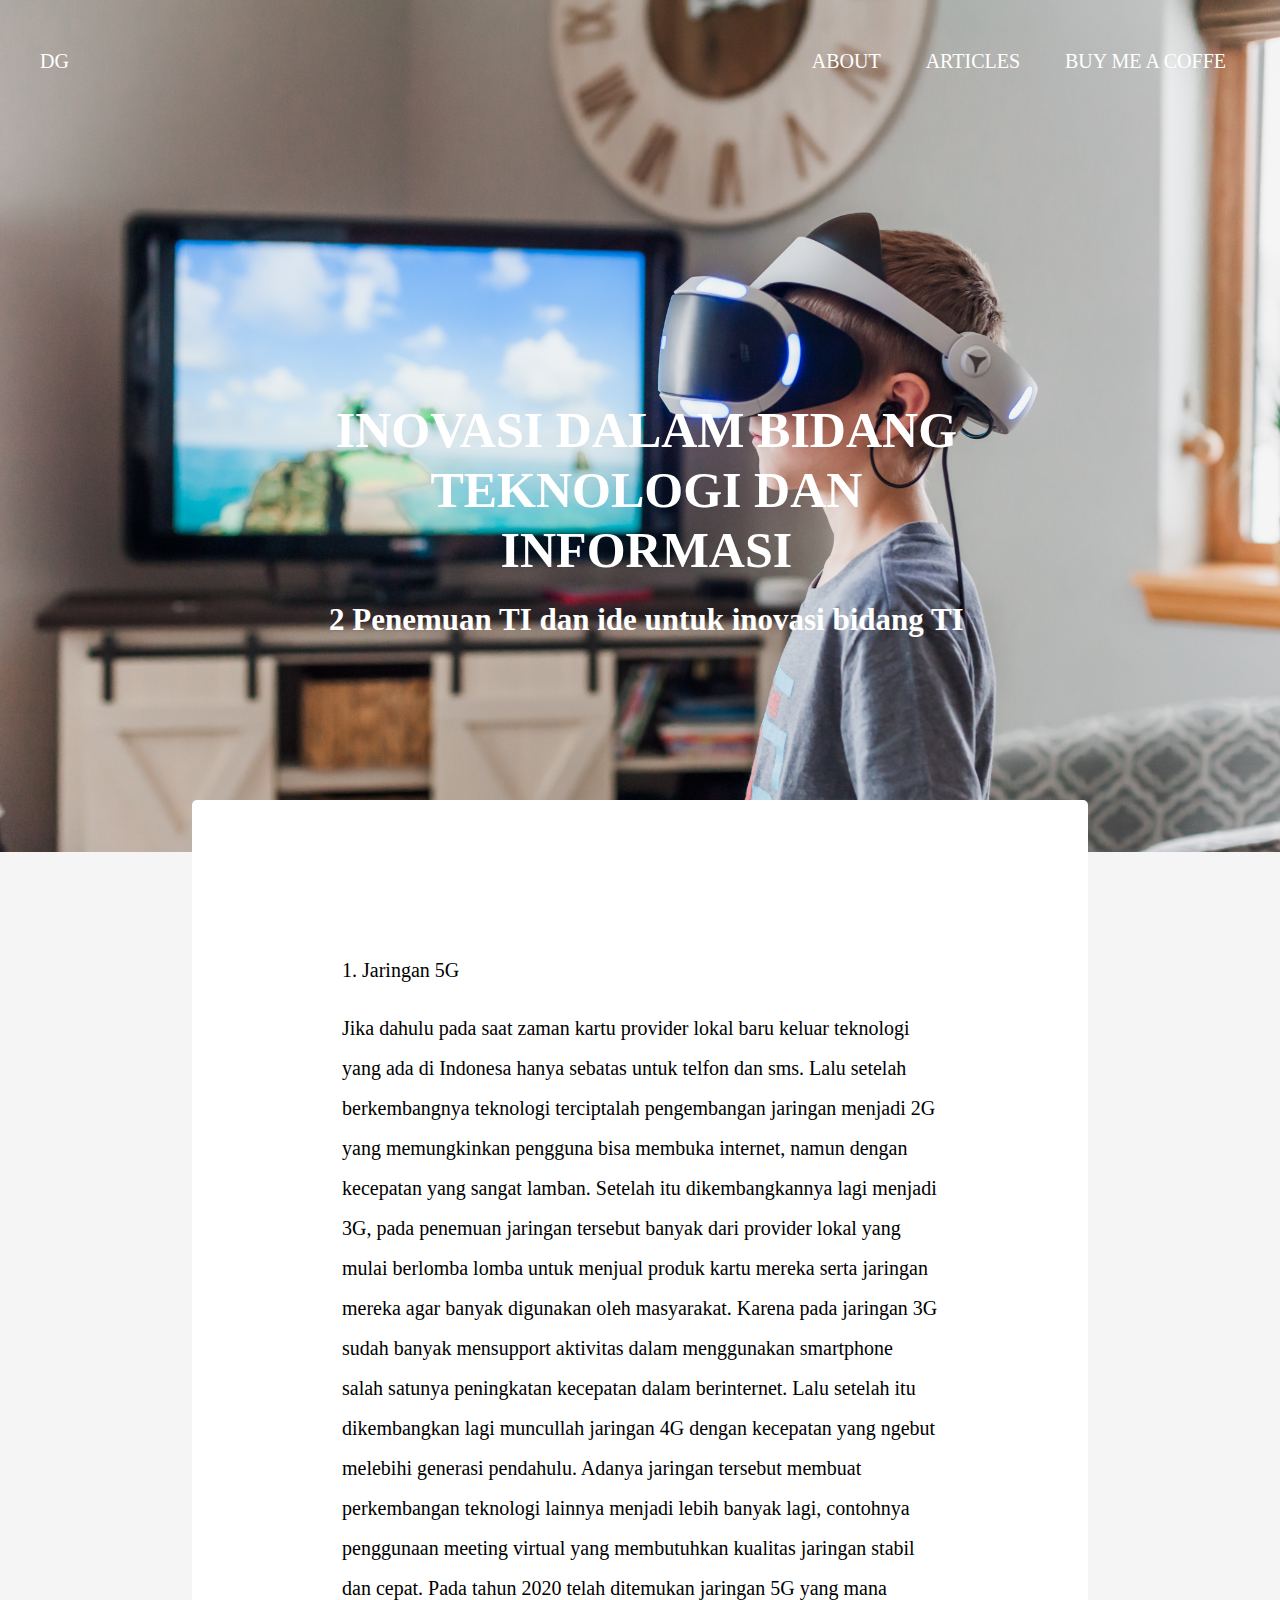
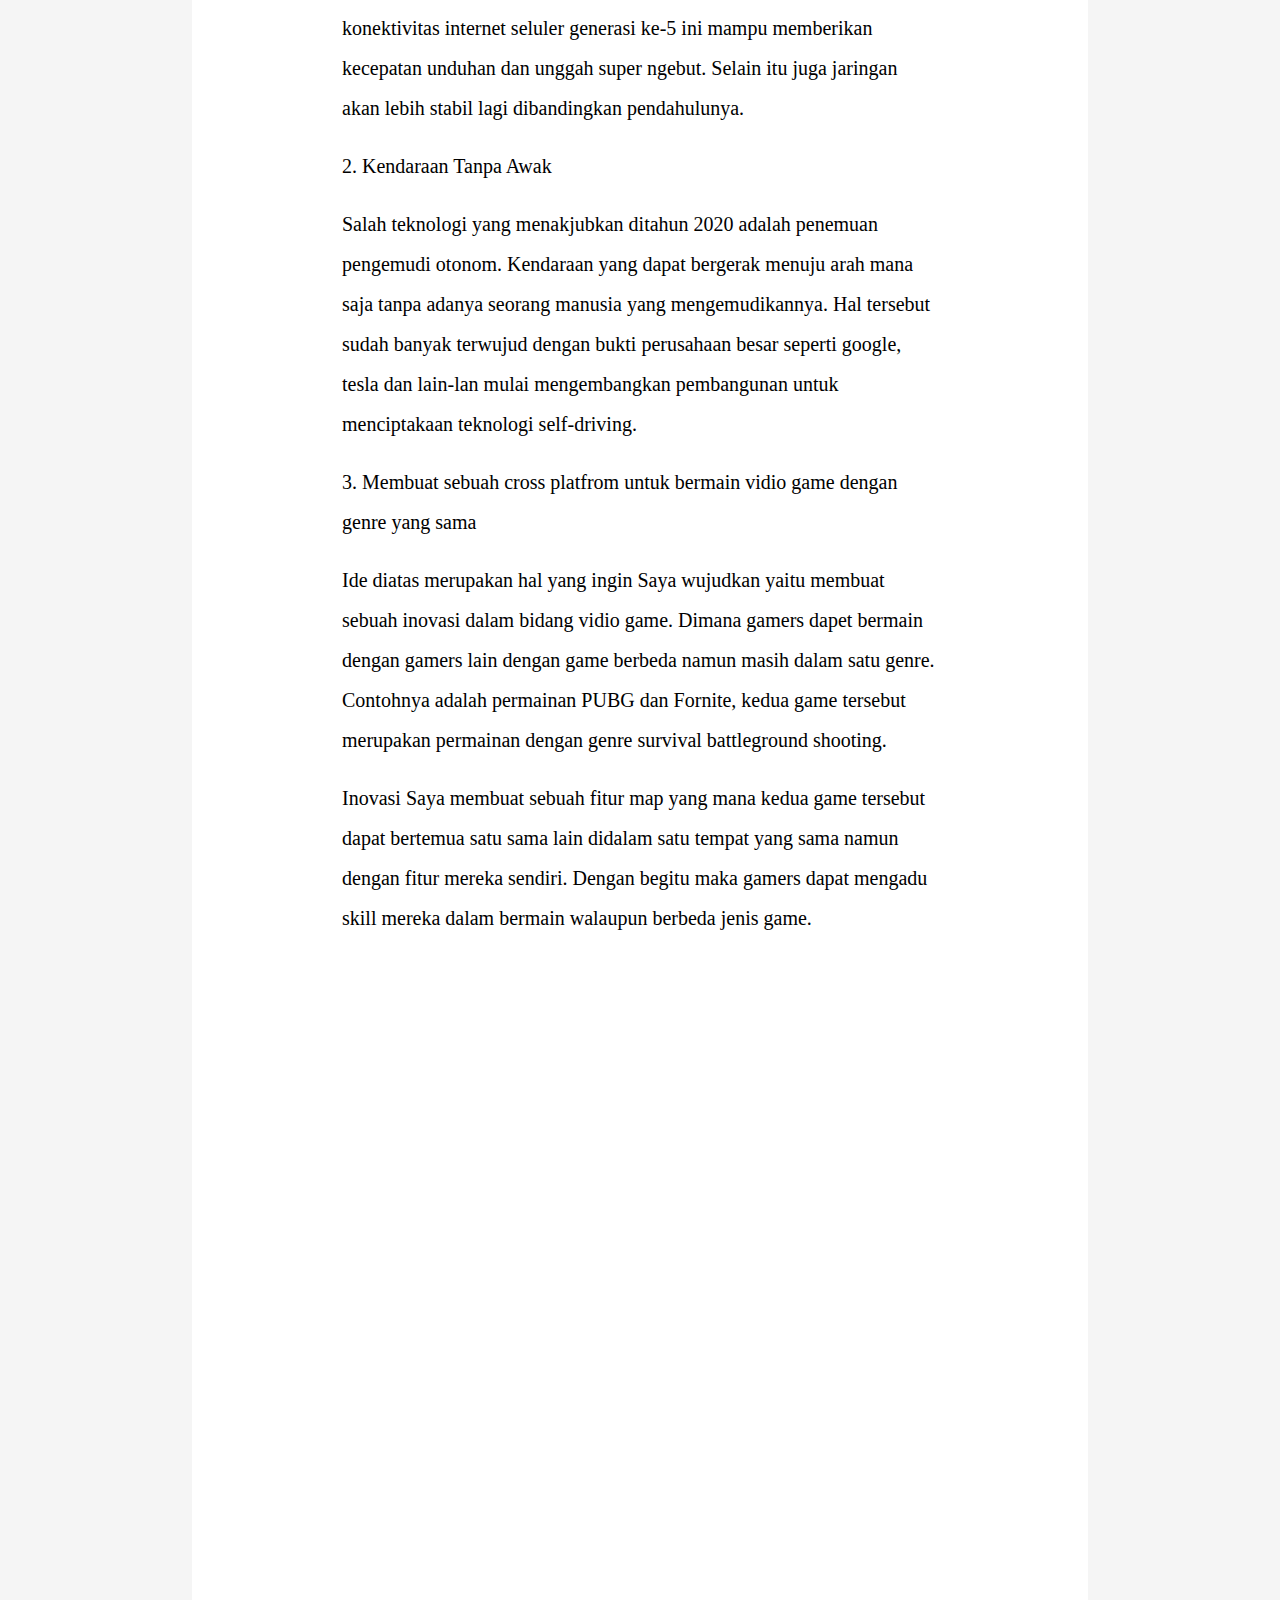
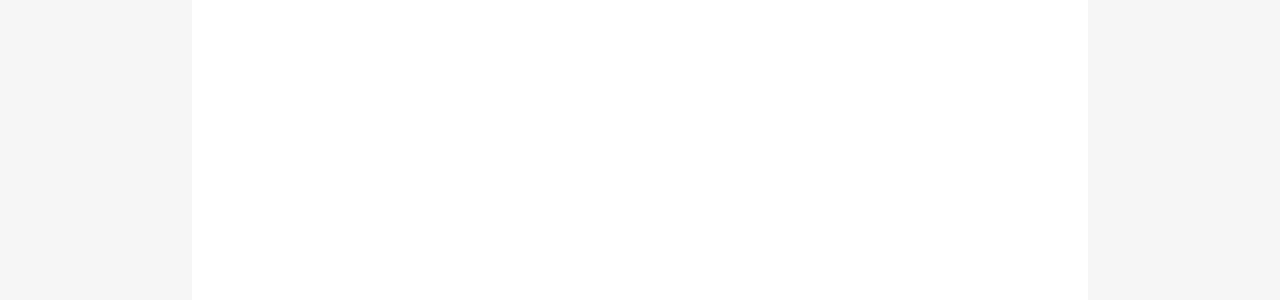
<file: work/tugas9.html>
<!DOCTYPE html>
<html lang="en">
<head>
    <meta charset="UTF-8">
    <meta http-equiv="X-UA-Compatible" content="IE=edge">
    <meta name="viewport" content="width=device-width, initial-scale=1.0">
    <title>DG - Tugas 9</title>
    <link rel="stylesheet" href="../style/styleArticles.css">
</head>
<body>
    <header>
        <img src="/img/tugas9/t9.jpg" alt="" width="100%"  class="topgambar">
        <nav>
            <div class="logo">DG</div>
            <div class="nav-links">
                <ul>
                    <li><a href="#">ABOUT</a></li>
                    <li><a href="#">ARTICLES</a></li>
                    <li><a href="#">BUY ME A COFFE</a></li>
                </ul>
            </div>
        </nav>
        <div class="toptxt">
            <h1>INOVASI DALAM BIDANG TEKNOLOGI DAN INFORMASI</h1>
            <h2>2 Penemuan TI dan ide untuk inovasi bidang TI</h2>
        </div>
    </header>
    <main>
        <article>
            <div class="content">
                <p>1. Jaringan 5G</p>
                <br>
                <p>
                    Jika dahulu pada saat zaman kartu provider lokal baru keluar teknologi yang ada di Indonesa hanya sebatas untuk telfon dan sms. Lalu setelah berkembangnya teknologi terciptalah pengembangan jaringan menjadi 2G yang memungkinkan pengguna bisa membuka internet, namun dengan kecepatan yang sangat lamban. 
                    Setelah itu dikembangkannya lagi menjadi 3G, pada penemuan jaringan tersebut banyak dari provider lokal yang mulai berlomba lomba untuk menjual produk kartu mereka serta jaringan mereka agar banyak digunakan oleh masyarakat. Karena pada jaringan 3G sudah banyak mensupport aktivitas dalam menggunakan smartphone salah satunya peningkatan kecepatan dalam berinternet.
                    Lalu setelah itu dikembangkan lagi muncullah jaringan 4G dengan kecepatan yang ngebut melebihi generasi pendahulu. Adanya jaringan tersebut membuat perkembangan teknologi lainnya menjadi lebih banyak lagi, contohnya penggunaan meeting virtual yang membutuhkan kualitas jaringan stabil dan cepat. 
                    Pada tahun 2020 telah ditemukan jaringan 5G yang mana konektivitas internet seluler generasi ke-5 ini mampu memberikan kecepatan unduhan dan unggah super ngebut. Selain itu juga jaringan akan lebih stabil lagi dibandingkan pendahulunya.
                </p>
                <br>
                <p>2. Kendaraan Tanpa Awak</p>
                <br>
                <p>
                    Salah teknologi yang menakjubkan ditahun 2020 adalah penemuan pengemudi otonom. 
                    Kendaraan yang dapat bergerak menuju arah mana saja tanpa adanya seorang manusia yang mengemudikannya.
                    Hal tersebut sudah banyak terwujud dengan bukti perusahaan besar seperti google, tesla dan lain-lan mulai mengembangkan pembangunan untuk menciptakaan teknologi self-driving.
                </p>
                <br>
                <p>3. Membuat sebuah cross platfrom untuk bermain vidio game dengan genre yang sama</p>
                <br>
                <p>
                    Ide diatas merupakan hal yang ingin Saya wujudkan yaitu membuat sebuah inovasi dalam bidang vidio game. 
                    Dimana gamers dapet bermain dengan gamers lain dengan game berbeda namun masih dalam satu genre. 
                    Contohnya adalah permainan PUBG dan Fornite, kedua game tersebut merupakan permainan dengan genre survival battleground shooting.
                </p>
                <br>
                <p>
                    Inovasi Saya membuat sebuah fitur map yang mana kedua game tersebut dapat bertemua satu sama lain didalam satu tempat yang sama namun dengan fitur mereka sendiri. 
                    Dengan begitu maka gamers dapat mengadu skill mereka dalam bermain walaupun berbeda jenis game.
                </p>
            </div>
        </article>
    </main>
</body>
</html>
</file>
<file: styleArticles.css>
*{
    margin: 0;
}
body{
    background: whitesmoke;
}
header{
    position: relative;
    height: 650px;
}
.topgambar{
    position: absolute;
}
nav{
    width: 95%;
    position: absolute;
    top: 50px;
    display: flex;
    align-items: center;
    color: white;
    font-size: 20px;
    margin: 0px 30px;
}
.logo{
    margin-left: 10px;
    flex-basis: 20%;
}
.nav-links{
    flex: 1;
    text-align: right;
}
.nav-links ul li{
    list-style: none;
    display: inline-block;
    margin: 0 20px;
}
.nav-links ul li a{
    text-decoration: none;
    color: white;
}
.toptxt{
    width: 55%;
    position: absolute;
    top: 400px;
    left: 23%;
    color: white;
    font-size: 25px;
    text-align: center;
    line-height: 60px;
}
.toptxt h2{
    padding-top: 10px;
    font-size: 31px;
}
main{
    margin: 0px 0px;
    width: 70%;
    height: 130vh;
    /* cek lagi penggunaan satuan vh pada atribut height */
    overflow: hidden;
    position: relative;
    top: 150px;
    left: 15%;
}
article{
    width: 100%;
    height: 1300px;
    background: white;
    text-align: center;
    border-radius: 5px;
}
.content{
    padding: 150px;
}
article p{
    /* padding: 150px; */
    line-height: 40px;
    text-align: left;
}
table{
    margin-top: 50px;
    border-collapse: collapse;
    height: 100;
}
table thead{
    background-color: rgb(207, 203, 203);
}
table th, td{
    padding: 10px;
}
</file>
<file: style/styleArticles.css>
*{
    margin: 0;
}
body{
    background: whitesmoke;
}
header{
    position: relative;
    height: 650px;
}
.topgambar{
    position: absolute;
}
nav{
    z-index: 1;
    width: 95%;
    position: absolute;
    top: 50px;
    display: flex;
    align-items: center;
    color: white;
    font-size: 20px;
    margin: 0px 30px;
}
.logo{
    margin-left: 10px;
    flex-basis: 20%;
}
.nav-links{
    flex: 1;
    text-align: right;
}
.nav-links ul li{
    list-style: none;
    display: inline-block;
    margin: 0 20px;
}
.nav-links ul li a{
    text-decoration: none;
    color: white;
}
.toptxt{
    width: 55%;
    position: absolute;
    top: 400px;
    left: 23%;
    color: white;
    font-size: 25px;
    text-align: center;
    line-height: 60px;
}
.toptxt h2{
    padding-top: 10px;
    font-size: 31px;
}
main{
    margin: 0px 0px;
    width: 70%;
    height: 300vh;
    /* cek lagi penggunaan satuan vh pada atribut height */
    overflow: hidden;
    position: relative;
    top: 150px;
    left: 15%;
}
article{
    width: 100%;
    height: 3000px;
    background: white;
    text-align: left;
    border-radius: 5px;
}
article h1{
    text-align: center;
}
.content{
    padding: 150px;
}
article p{
    /* padding: 150px; */
    line-height: 40px;
    text-align: left;
    font-size: 20px;
}
article img{
    position: absolute;
    left: 25%;
}
table{
    margin-top: 50px;
    border-collapse: collapse;
    height: 100;
    text-align: center;
}
table thead{
    background-color: rgb(207, 203, 203);
}
table th, td{
    padding: 10px;
}
</file>
